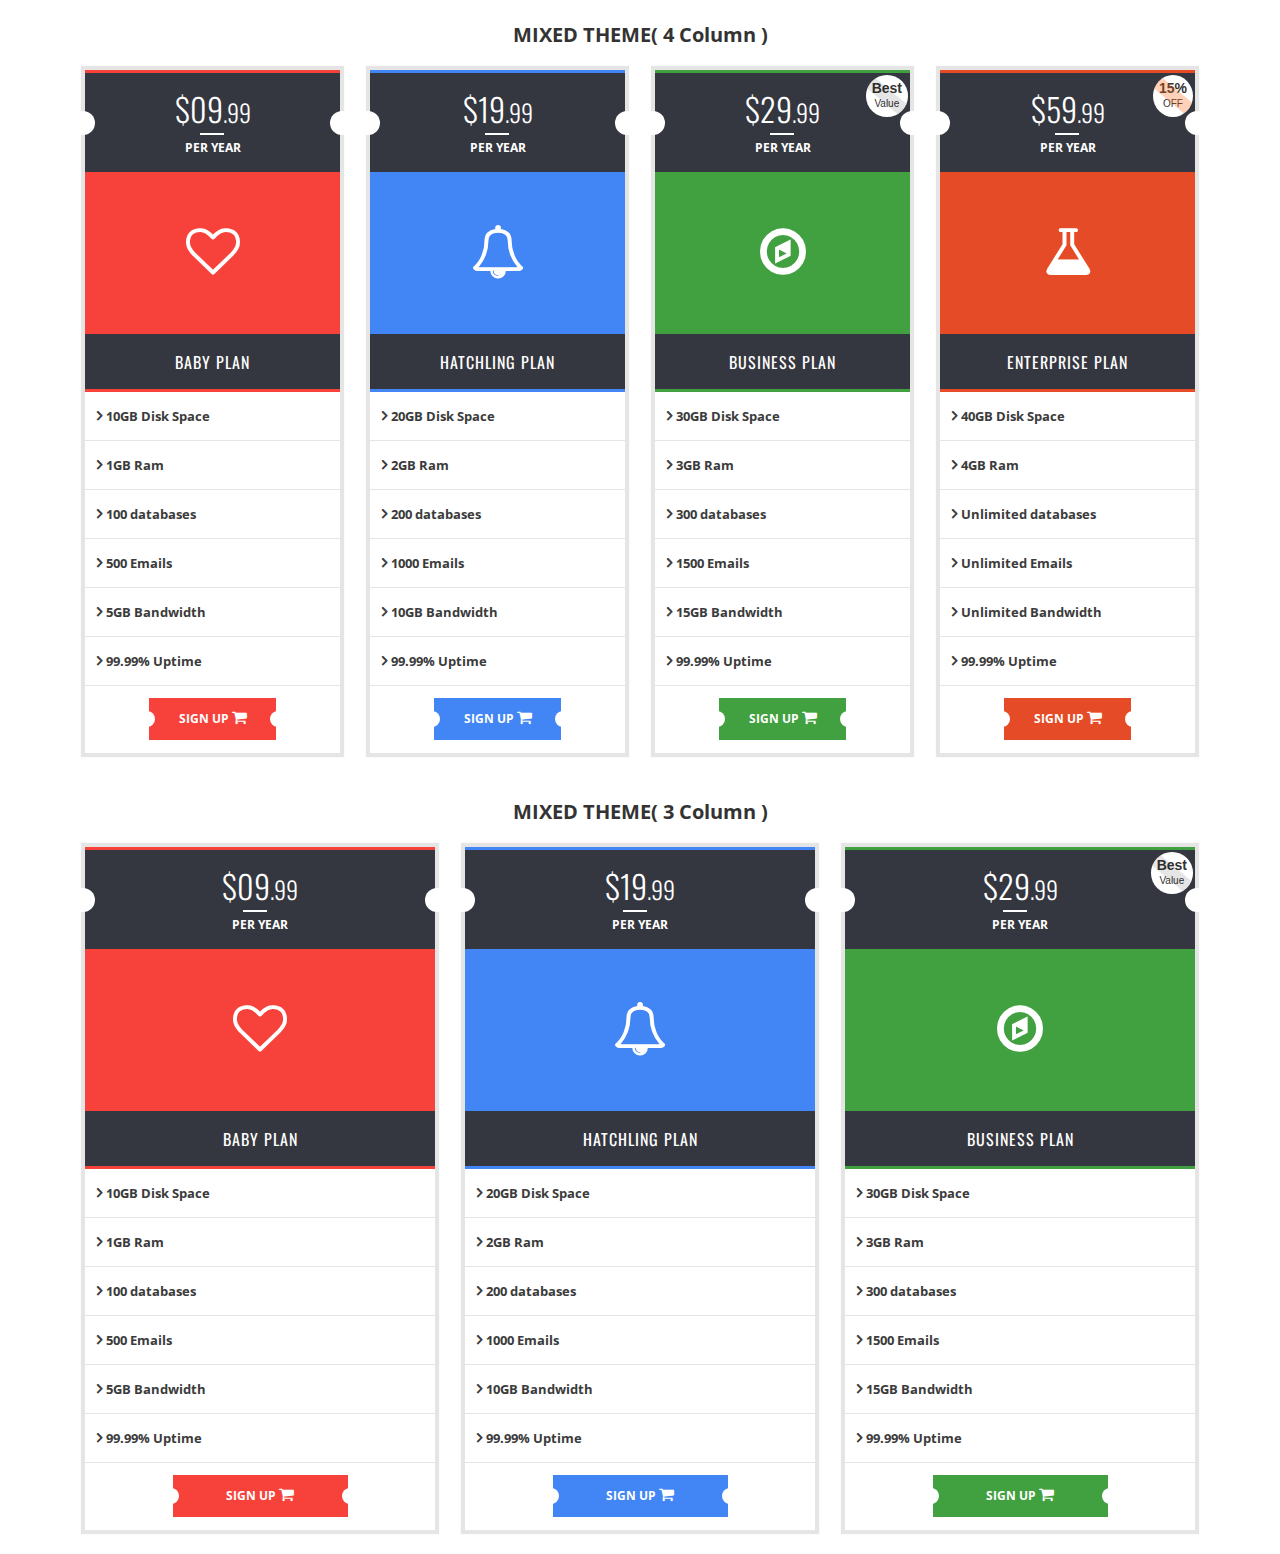
<file: index.html>
<!DOCTYPE html>
<!--[if IE 8]> <html lang="en" class="ie8"> <![endif]-->
<!--[if !IE]><!--> <html lang="en"> <!--<![endif]-->

    <head>
        <meta charset="utf-8">
        <title>BWL Power Pricing Table - Bootstrap Version - Mixed Theme</title>
        <meta name="viewport" content="width=device-width, initial-scale=1, maximum-scale=1">
        <meta name="description" content="">
        <meta name="author" content="">
        <link href='http://fonts.googleapis.com/css?family=Oswald|Open+Sans:400,600,300' rel='stylesheet' type='text/css'>
        <!-- Le styles -->
        

        <!-- HTML5 shim, for IE6-8 support of HTML5 elements -->
        <!--[if lt IE 9]>
          <script src="http://html5shim.googlecode.com/svn/trunk/html5.js"></script>
        <![endif]-->

        <!-- Fav and touch icons -->
        <link rel="apple-touch-icon-precomposed" sizes="144x144" href="">
        <link rel="apple-touch-icon-precomposed" sizes="114x114" href="">
        <link rel="apple-touch-icon-precomposed" sizes="72x72" href="">
        <link rel="apple-touch-icon-precomposed" href="">
        <link rel="shortcut icon" href="favicon.png">
        <link href="css/bootstrap.min.css" rel="stylesheet">
        <link href="css/font-awesome.css" rel="stylesheet">
        <link href="css/styles.css" rel="stylesheet">
        <link href="css/demo.css" rel="stylesheet">
        
    </head>


    <body>
        
        <div class="container">
             <h2 class="demo-title">MIXED THEME( 4 Column )</h2>
        </div>
        
        <!-- Start Copy From Here!-->
        <div class="container">
            
            <!--Starting of Baby Standard Plan!-->
            
            <div class="col-md-3 col-sm-12">
                
                <div class="power-pricing-table">
                
                    <div class="planbg red_theme">

                        <div class="packagetypebg">
                            <div class="package_amount_duration">
                                <span class="amount">$09<i>.99</i></span>
                                <span class="duration">Per Year</span>
                            </div> <!-- end .package_amount_duration -->
                        </div> <!-- end .packagetypebg -->

                        <div class="planholder"><!--begin planholder!-->

                            <div class="iconbg">
                                <i class="fa fa-heart-o"></i>
                            </div>

                            <div class="plan_price_title">Baby Plan</div>

                            <ul class="features">
                                <li class="featone"><i class="fa fa-angle-right"></i> 10GB Disk Space </li>
                                <li class="featone"><i class="fa fa-angle-right"></i> 1GB Ram</li>
                                <li class="featone"><i class="fa fa-angle-right"></i> 100 databases</li>
                                <li class="featone"><i class="fa fa-angle-right"></i> 500 Emails</li>
                                <li class="featone"><i class="fa fa-angle-right"></i> 5GB Bandwidth</li>
                                <li class="featone"><i class="fa fa-angle-right"></i> 99.99% Uptime</li>
                            </ul><!--end .features !-->


                            <div class="selectpackage">
                                <a href="#">Sign Up <i class="fa fa-shopping-cart"></i></a>
                            </div><!--Select Button Ends here!-->
                        </div><!--end planholder!-->
                    </div><!--end planbg!-->
                
                </div> <!-- end .power-pricing-table  -->
                
            </div><!--End Baby Standard Plan!-->
            

            <!--Start Hatchling Plan!-->
            <div class="col-md-3 col-sm-12">
                
                <div class="power-pricing-table">
                
                    <div class="planbg blue_theme">
                        <div class="packagetypebg">
                            <div class="package_amount_duration">
                                <span class="amount">$19<i>.99</i></span>
                                <span class="duration">Per Year</span>
                            </div> <!-- end .package_amount_duration -->
                        </div> <!-- end .packagetypebg -->

                        <div class="planholder"><!--begin planholder!-->

                            <div class="iconbg">
                                <i class="fa fa-bell-o"></i>
                            </div>

                            <div class="plan_price_title">Hatchling Plan</div>

                            <ul class="features">
                                <li class="featone"><i class="fa fa-angle-right"></i> 20GB Disk Space </li>
                                <li class="featone"><i class="fa fa-angle-right"></i> 2GB Ram</li>
                                <li class="featone"><i class="fa fa-angle-right"></i> 200 databases</li>
                                <li class="featone"><i class="fa fa-angle-right"></i> 1000 Emails</li>
                                <li class="featone"><i class="fa fa-angle-right"></i> 10GB Bandwidth</li>
                                <li class="featone"><i class="fa fa-angle-right"></i> 99.99% Uptime</li>
                            </ul><!--end .features !-->


                            <div class="selectpackage">
                                <a href="#">Sign Up <i class="fa fa-shopping-cart"></i></a>
                            </div><!--Select Button Ends here!-->
                        </div><!--end planholder!-->
                    </div><!--end planbg!-->
            
                </div> <!-- end .power-pricing-table  -->
                 
            </div> <!--End Hatchling Plan!-->
           

            <!--Start Business Plan!-->
            <div class="col-md-3 col-sm-12">
                
                <div class="power-pricing-table">
              
                    <div class="planbg green_theme">
                        <div class="packagetypebg">
                            <div class="package_amount_duration">
                                <span class="amount">$29<i>.99</i></span>
                                <span class="duration">Per Year</span>
                            </div> <!-- end .package_amount_duration -->

                            <div class="ribbon-badge">
                                <span class="amount">Best</span>
                                <span class="badge-text">Value</span>
                            </div> <!-- end .ribbon-badge -->

                        </div> <!-- end .packagetypebg -->

                        <div class="planholder">

                            <div class="iconbg">
                                <i class="fa fa-compass"></i>
                            </div>


                            <div class="plan_price_title">Business Plan</div>

                            <ul class="features">
                                <li class="featone"><i class="fa fa-angle-right"></i> 30GB Disk Space </li>
                                <li class="featone"><i class="fa fa-angle-right"></i> 3GB Ram</li>
                                <li class="featone"><i class="fa fa-angle-right"></i> 300 databases</li>
                                <li class="featone"><i class="fa fa-angle-right"></i> 1500 Emails</li>
                                <li class="featone"><i class="fa fa-angle-right"></i> 15GB Bandwidth</li>
                                <li class="featone"><i class="fa fa-angle-right"></i> 99.99% Uptime</li>
                            </ul><!--end .features !-->


                            <div class="selectpackage">
                                <a href="#">Sign Up <i class="fa fa-shopping-cart"></i></a>
                            </div><!--Select Button Ends here!-->
                        </div><!--end planholder!-->
                    </div><!--end planbg!-->
                
                </div> <!-- end .power-pricing-table  -->
                
            </div><!--End Business Plan!-->
            

            <!--Begin Enterprise Plan!-->
            <div class="col-md-3 col-sm-12">

                <div class="power-pricing-table">
                
                    <div class="planbg orange_theme">
                
                        <div class="packagetypebg">
                            <div class="package_amount_duration">
                                <span class="amount">$59<i>.99</i></span>
                                <span class="duration">Per Year</span>
                            </div> <!-- end .package_amount_duration -->

                            <div class="ribbon-badge ribbon-orange-theme">
                                <span class="amount">15%</span>
                                <span class="badge-text">OFF</span>
                            </div> <!-- end .ribbon-badge -->

                        </div> <!-- end .packagetypebg -->

                        <div class="planholder"><!--begin planholder!-->

                            <div class="iconbg">
                                <i class="fa fa-flask"></i>
                            </div>

                            <div class="plan_price_title">Enterprise Plan</div>

                            <ul class="features">
                                <li class="featone"><i class="fa fa-angle-right"></i> 40GB Disk Space </li>
                                <li class="featone"><i class="fa fa-angle-right"></i> 4GB Ram</li>
                                <li class="featone"><i class="fa fa-angle-right"></i> Unlimited databases</li>
                                <li class="featone"><i class="fa fa-angle-right"></i> Unlimited Emails</li>
                                <li class="featone"><i class="fa fa-angle-right"></i> Unlimited Bandwidth</li>
                                <li class="featone"><i class="fa fa-angle-right"></i> 99.99% Uptime</li>
                            </ul><!--end .features !-->


                            <div class="selectpackage">
                                <a href="#">Sign Up <i class="fa fa-shopping-cart"></i></a>
                            </div><!--Select Button Ends here!-->
                        </div><!--end planholder!-->
                    </div><!--end planbg!-->
                
                </div> <!-- end .power-pricing-table  -->
            
            </div> <!--End Enterprise Plan!-->
            
        </div><!--Stop Copy In Here!-->
        
        
        <div class="container">
             <h2 class="demo-title">MIXED THEME( 3 Column )</h2>
        </div>
        
        <!-- Start Copy From Here!-->
        <div class="container">
            
            <!--Starting of Baby Standard Plan!-->
            
            <div class="col-md-4 col-sm-12">
                
                <div class="power-pricing-table">
                
                    <div class="planbg red_theme">

                        <div class="packagetypebg">
                            <div class="package_amount_duration">
                                <span class="amount">$09<i>.99</i></span>
                                <span class="duration">Per Year</span>
                            </div> <!-- end .package_amount_duration -->
                        </div> <!-- end .packagetypebg -->

                        <div class="planholder"><!--begin planholder!-->

                            <div class="iconbg">
                                <i class="fa fa-heart-o"></i>
                            </div>

                            <div class="plan_price_title">Baby Plan</div>

                            <ul class="features">
                                <li class="featone"><i class="fa fa-angle-right"></i> 10GB Disk Space </li>
                                <li class="featone"><i class="fa fa-angle-right"></i> 1GB Ram</li>
                                <li class="featone"><i class="fa fa-angle-right"></i> 100 databases</li>
                                <li class="featone"><i class="fa fa-angle-right"></i> 500 Emails</li>
                                <li class="featone"><i class="fa fa-angle-right"></i> 5GB Bandwidth</li>
                                <li class="featone"><i class="fa fa-angle-right"></i> 99.99% Uptime</li>
                            </ul><!--end .features !-->


                            <div class="selectpackage">
                                <a href="#">Sign Up <i class="fa fa-shopping-cart"></i></a>
                            </div><!--Select Button Ends here!-->
                        </div><!--end planholder!-->
                    </div><!--end planbg!-->
                
                </div> <!-- end .power-pricing-table  -->
                
            </div><!--End Baby Standard Plan!-->
            

            <!--Start Hatchling Plan!-->
            <div class="col-md-4 col-sm-12">
                
                <div class="power-pricing-table">
                
                    <div class="planbg blue_theme">
                        <div class="packagetypebg">
                            <div class="package_amount_duration">
                                <span class="amount">$19<i>.99</i></span>
                                <span class="duration">Per Year</span>
                            </div> <!-- end .package_amount_duration -->
                        </div> <!-- end .packagetypebg -->

                        <div class="planholder"><!--begin planholder!-->

                            <div class="iconbg">
                                <i class="fa fa-bell-o"></i>
                            </div>

                            <div class="plan_price_title">Hatchling Plan</div>

                            <ul class="features">
                                <li class="featone"><i class="fa fa-angle-right"></i> 20GB Disk Space </li>
                                <li class="featone"><i class="fa fa-angle-right"></i> 2GB Ram</li>
                                <li class="featone"><i class="fa fa-angle-right"></i> 200 databases</li>
                                <li class="featone"><i class="fa fa-angle-right"></i> 1000 Emails</li>
                                <li class="featone"><i class="fa fa-angle-right"></i> 10GB Bandwidth</li>
                                <li class="featone"><i class="fa fa-angle-right"></i> 99.99% Uptime</li>
                            </ul><!--end .features !-->


                            <div class="selectpackage">
                                <a href="#">Sign Up <i class="fa fa-shopping-cart"></i></a>
                            </div><!--Select Button Ends here!-->
                        </div><!--end planholder!-->
                    </div><!--end planbg!-->
            
                </div> <!-- end .power-pricing-table  -->
                 
            </div> <!--End Hatchling Plan!-->
           

            <!--Start Business Plan!-->
            <div class="col-md-4 col-sm-12">
                
                <div class="power-pricing-table">
              
                    <div class="planbg green_theme">
                        <div class="packagetypebg">
                            <div class="package_amount_duration">
                                <span class="amount">$29<i>.99</i></span>
                                <span class="duration">Per Year</span>
                            </div> <!-- end .package_amount_duration -->

                            <div class="ribbon-badge">
                                <span class="amount">Best</span>
                                <span class="badge-text">Value</span>
                            </div> <!-- end .ribbon-badge -->

                        </div> <!-- end .packagetypebg -->

                        <div class="planholder">

                            <div class="iconbg">
                                <i class="fa fa-compass"></i>
                            </div>


                            <div class="plan_price_title">Business Plan</div>

                            <ul class="features">
                                <li class="featone"><i class="fa fa-angle-right"></i> 30GB Disk Space </li>
                                <li class="featone"><i class="fa fa-angle-right"></i> 3GB Ram</li>
                                <li class="featone"><i class="fa fa-angle-right"></i> 300 databases</li>
                                <li class="featone"><i class="fa fa-angle-right"></i> 1500 Emails</li>
                                <li class="featone"><i class="fa fa-angle-right"></i> 15GB Bandwidth</li>
                                <li class="featone"><i class="fa fa-angle-right"></i> 99.99% Uptime</li>
                            </ul><!--end .features !-->


                            <div class="selectpackage">
                                <a href="#">Sign Up <i class="fa fa-shopping-cart"></i></a>
                            </div><!--Select Button Ends here!-->
                        </div><!--end planholder!-->
                    </div><!--end planbg!-->
                
                </div> <!-- end .power-pricing-table  -->
                
            </div><!--End Business Plan!-->
            
        </div><!--Stop Copy In Here!-->
        
    </body>
    
</html>
</file>
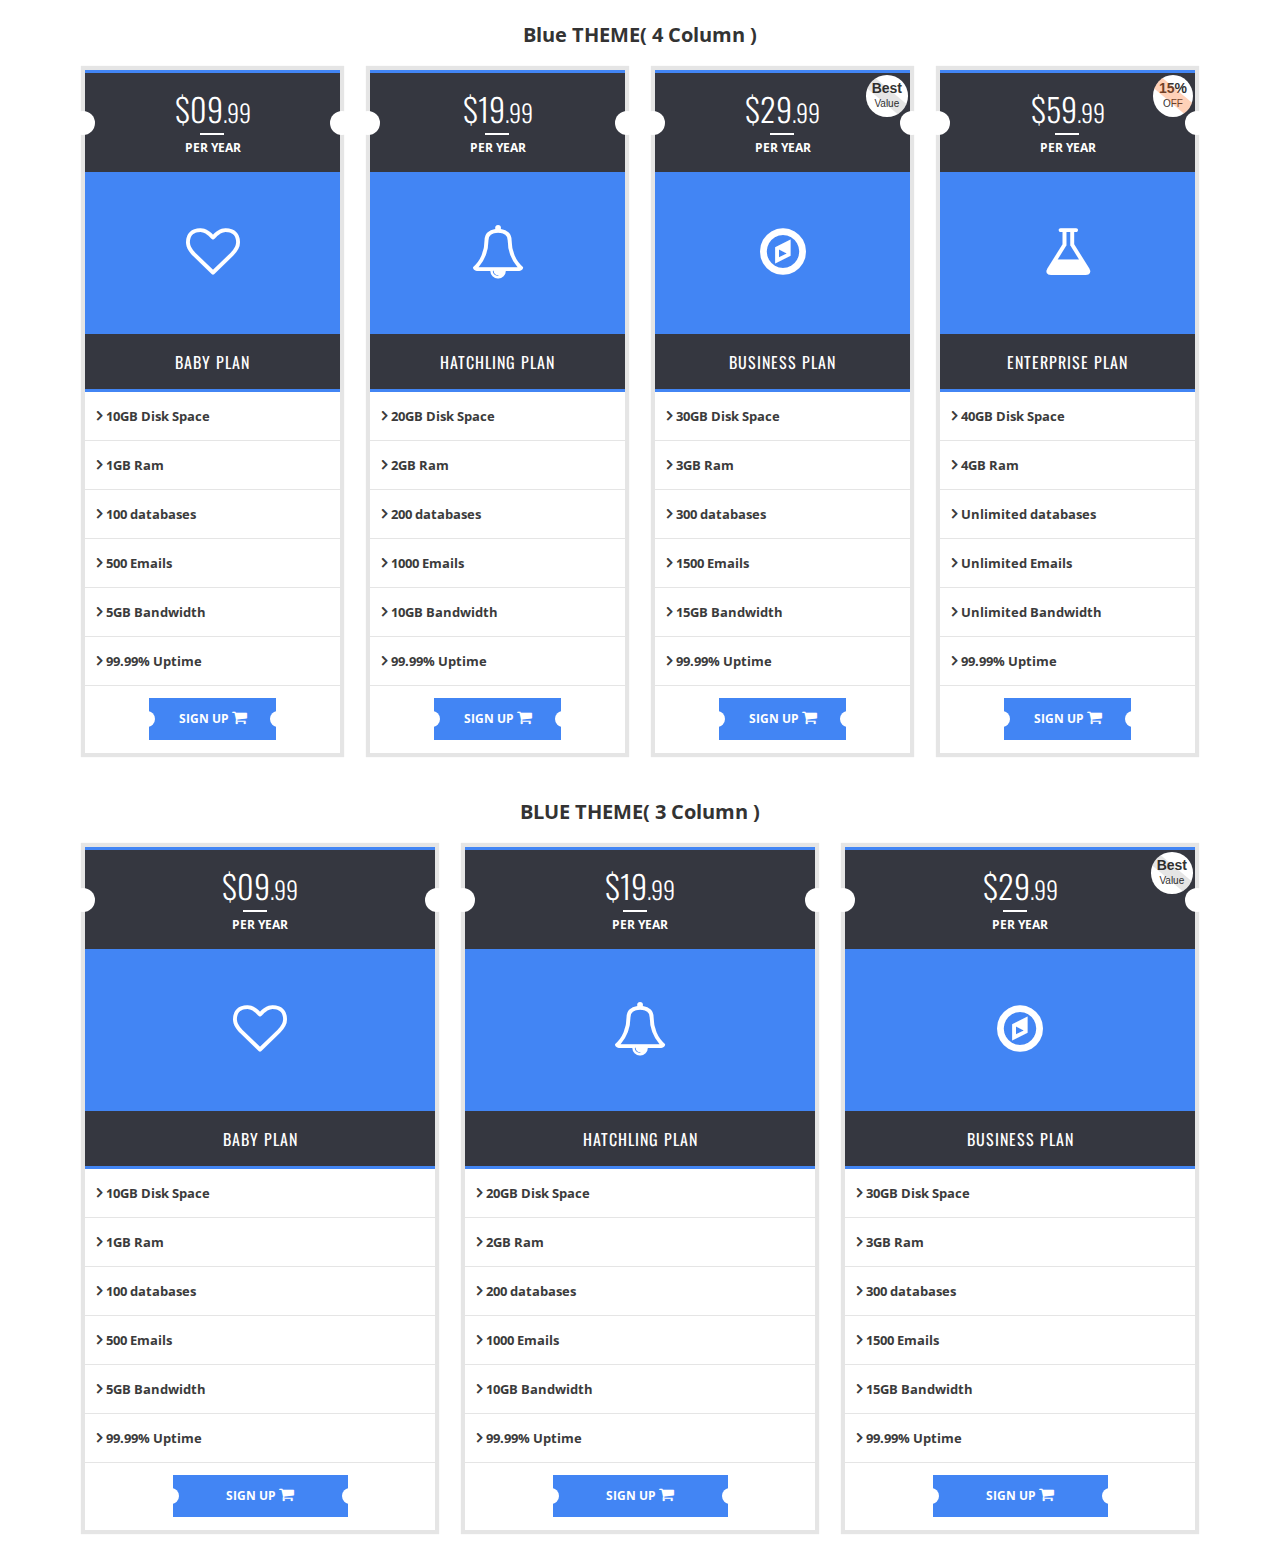
<file: blue_theme.html>
<!DOCTYPE html>
<!--[if IE 8]> <html lang="en" class="ie8"> <![endif]-->
<!--[if !IE]><!--> <html lang="en"> <!--<![endif]-->

    <head>
        <meta charset="utf-8">
        <title>BWL Power Pricing Table - Bootstrap Version - Blue Theme</title>
        <meta name="viewport" content="width=device-width, initial-scale=1, maximum-scale=1">
        <meta name="description" content="">
        <meta name="author" content="">
        <link href='http://fonts.googleapis.com/css?family=Oswald|Open+Sans:400,600,300' rel='stylesheet' type='text/css'>
        <!-- Le styles -->
        

        <!-- HTML5 shim, for IE6-8 support of HTML5 elements -->
        <!--[if lt IE 9]>
          <script src="http://html5shim.googlecode.com/svn/trunk/html5.js"></script>
        <![endif]-->

        <!-- Fav and touch icons -->
        <link rel="apple-touch-icon-precomposed" sizes="144x144" href="">
        <link rel="apple-touch-icon-precomposed" sizes="114x114" href="">
        <link rel="apple-touch-icon-precomposed" sizes="72x72" href="">
        <link rel="apple-touch-icon-precomposed" href="">
        <link rel="shortcut icon" href="favicon.png">
        <link href="css/bootstrap.min.css" rel="stylesheet">
        <link href="css/font-awesome.css" rel="stylesheet">
        <link href="css/styles.css" rel="stylesheet">
        <link href="css/demo.css" rel="stylesheet">
        
    </head>


    <body>
        
        <div class="container">
             <h2 class="demo-title">Blue THEME( 4 Column )</h2>
        </div>
        
        <!-- Start Copy From Here!-->
        <div class="container">
            
            <!--Starting of Baby Standard Plan!-->
            
            <div class="col-md-3 col-sm-12">
                
                <div class="power-pricing-table">
                
                    <div class="planbg blue_theme">

                        <div class="packagetypebg">
                            <div class="package_amount_duration">
                                <span class="amount">$09<i>.99</i></span>
                                <span class="duration">Per Year</span>
                            </div> <!-- end .package_amount_duration -->
                        </div> <!-- end .packagetypebg -->

                        <div class="planholder"><!--begin planholder!-->

                            <div class="iconbg">
                                <i class="fa fa-heart-o"></i>
                            </div>

                            <div class="plan_price_title">Baby Plan</div>

                            <ul class="features">
                                <li class="featone"><i class="fa fa-angle-right"></i> 10GB Disk Space </li>
                                <li class="featone"><i class="fa fa-angle-right"></i> 1GB Ram</li>
                                <li class="featone"><i class="fa fa-angle-right"></i> 100 databases</li>
                                <li class="featone"><i class="fa fa-angle-right"></i> 500 Emails</li>
                                <li class="featone"><i class="fa fa-angle-right"></i> 5GB Bandwidth</li>
                                <li class="featone"><i class="fa fa-angle-right"></i> 99.99% Uptime</li>
                            </ul><!--end .features !-->


                            <div class="selectpackage">
                                <a href="#">Sign Up <i class="fa fa-shopping-cart"></i></a>
                            </div><!--Select Button Ends here!-->
                        </div><!--end planholder!-->
                    </div><!--end planbg!-->
                
                </div> <!-- end .power-pricing-table  -->
                
            </div><!--End Baby Standard Plan!-->
            

            <!--Start Hatchling Plan!-->
            <div class="col-md-3 col-sm-12">
                
                <div class="power-pricing-table">
                
                    <div class="planbg blue_theme">
                        <div class="packagetypebg">
                            <div class="package_amount_duration">
                                <span class="amount">$19<i>.99</i></span>
                                <span class="duration">Per Year</span>
                            </div> <!-- end .package_amount_duration -->
                        </div> <!-- end .packagetypebg -->

                        <div class="planholder"><!--begin planholder!-->

                            <div class="iconbg">
                                <i class="fa fa-bell-o"></i>
                            </div>

                            <div class="plan_price_title">Hatchling Plan</div>

                            <ul class="features">
                                <li class="featone"><i class="fa fa-angle-right"></i> 20GB Disk Space </li>
                                <li class="featone"><i class="fa fa-angle-right"></i> 2GB Ram</li>
                                <li class="featone"><i class="fa fa-angle-right"></i> 200 databases</li>
                                <li class="featone"><i class="fa fa-angle-right"></i> 1000 Emails</li>
                                <li class="featone"><i class="fa fa-angle-right"></i> 10GB Bandwidth</li>
                                <li class="featone"><i class="fa fa-angle-right"></i> 99.99% Uptime</li>
                            </ul><!--end .features !-->


                            <div class="selectpackage">
                                <a href="#">Sign Up <i class="fa fa-shopping-cart"></i></a>
                            </div><!--Select Button Ends here!-->
                        </div><!--end planholder!-->
                    </div><!--end planbg!-->
            
                </div> <!-- end .power-pricing-table  -->
                 
            </div> <!--End Hatchling Plan!-->
           

            <!--Start Business Plan!-->
            <div class="col-md-3 col-sm-12">
                
                <div class="power-pricing-table">
              
                    <div class="planbg blue_theme">
                        <div class="packagetypebg">
                            <div class="package_amount_duration">
                                <span class="amount">$29<i>.99</i></span>
                                <span class="duration">Per Year</span>
                            </div> <!-- end .package_amount_duration -->

                            <div class="ribbon-badge">
                                <span class="amount">Best</span>
                                <span class="badge-text">Value</span>
                            </div> <!-- end .ribbon-badge -->

                        </div> <!-- end .packagetypebg -->

                        <div class="planholder">

                            <div class="iconbg">
                                <i class="fa fa-compass"></i>
                            </div>


                            <div class="plan_price_title">Business Plan</div>

                            <ul class="features">
                                <li class="featone"><i class="fa fa-angle-right"></i> 30GB Disk Space </li>
                                <li class="featone"><i class="fa fa-angle-right"></i> 3GB Ram</li>
                                <li class="featone"><i class="fa fa-angle-right"></i> 300 databases</li>
                                <li class="featone"><i class="fa fa-angle-right"></i> 1500 Emails</li>
                                <li class="featone"><i class="fa fa-angle-right"></i> 15GB Bandwidth</li>
                                <li class="featone"><i class="fa fa-angle-right"></i> 99.99% Uptime</li>
                            </ul><!--end .features !-->


                            <div class="selectpackage">
                                <a href="#">Sign Up <i class="fa fa-shopping-cart"></i></a>
                            </div><!--Select Button Ends here!-->
                        </div><!--end planholder!-->
                    </div><!--end planbg!-->
                
                </div> <!-- end .power-pricing-table  -->
                
            </div><!--End Business Plan!-->
            

            <!--Begin Enterprise Plan!-->
            <div class="col-md-3 col-sm-12">

                <div class="power-pricing-table">
                
                    <div class="planbg blue_theme">
                
                        <div class="packagetypebg">
                            <div class="package_amount_duration">
                                <span class="amount">$59<i>.99</i></span>
                                <span class="duration">Per Year</span>
                            </div> <!-- end .package_amount_duration -->

                            <div class="ribbon-badge ribbon-orange-theme">
                                <span class="amount">15%</span>
                                <span class="badge-text">OFF</span>
                            </div> <!-- end .ribbon-badge -->

                        </div> <!-- end .packagetypebg -->

                        <div class="planholder"><!--begin planholder!-->

                            <div class="iconbg">
                                <i class="fa fa-flask"></i>
                            </div>

                            <div class="plan_price_title">Enterprise Plan</div>

                            <ul class="features">
                                <li class="featone"><i class="fa fa-angle-right"></i> 40GB Disk Space </li>
                                <li class="featone"><i class="fa fa-angle-right"></i> 4GB Ram</li>
                                <li class="featone"><i class="fa fa-angle-right"></i> Unlimited databases</li>
                                <li class="featone"><i class="fa fa-angle-right"></i> Unlimited Emails</li>
                                <li class="featone"><i class="fa fa-angle-right"></i> Unlimited Bandwidth</li>
                                <li class="featone"><i class="fa fa-angle-right"></i> 99.99% Uptime</li>
                            </ul><!--end .features !-->


                            <div class="selectpackage">
                                <a href="#">Sign Up <i class="fa fa-shopping-cart"></i></a>
                            </div><!--Select Button Ends here!-->
                        </div><!--end planholder!-->
                    </div><!--end planbg!-->
                
                </div> <!-- end .power-pricing-table  -->
            
            </div> <!--End Enterprise Plan!-->
            
        </div><!--Stop Copy In Here!-->
        
        
        <div class="container">
             <h2 class="demo-title">BLUE THEME( 3 Column )</h2>
        </div>
        
        <!-- Start Copy From Here!-->
        <div class="container">
            
            <!--Starting of Baby Standard Plan!-->
            
            <div class="col-md-4 col-sm-12">
                
                <div class="power-pricing-table">
                
                    <div class="planbg blue_theme">

                        <div class="packagetypebg">
                            <div class="package_amount_duration">
                                <span class="amount">$09<i>.99</i></span>
                                <span class="duration">Per Year</span>
                            </div> <!-- end .package_amount_duration -->
                        </div> <!-- end .packagetypebg -->

                        <div class="planholder"><!--begin planholder!-->

                            <div class="iconbg">
                                <i class="fa fa-heart-o"></i>
                            </div>

                            <div class="plan_price_title">Baby Plan</div>

                            <ul class="features">
                                <li class="featone"><i class="fa fa-angle-right"></i> 10GB Disk Space </li>
                                <li class="featone"><i class="fa fa-angle-right"></i> 1GB Ram</li>
                                <li class="featone"><i class="fa fa-angle-right"></i> 100 databases</li>
                                <li class="featone"><i class="fa fa-angle-right"></i> 500 Emails</li>
                                <li class="featone"><i class="fa fa-angle-right"></i> 5GB Bandwidth</li>
                                <li class="featone"><i class="fa fa-angle-right"></i> 99.99% Uptime</li>
                            </ul><!--end .features !-->


                            <div class="selectpackage">
                                <a href="#">Sign Up <i class="fa fa-shopping-cart"></i></a>
                            </div><!--Select Button Ends here!-->
                        </div><!--end planholder!-->
                    </div><!--end planbg!-->
                
                </div> <!-- end .power-pricing-table  -->
                
            </div><!--End Baby Standard Plan!-->
            

            <!--Start Hatchling Plan!-->
            <div class="col-md-4 col-sm-12">
                
                <div class="power-pricing-table">
                
                    <div class="planbg blue_theme">
                        <div class="packagetypebg">
                            <div class="package_amount_duration">
                                <span class="amount">$19<i>.99</i></span>
                                <span class="duration">Per Year</span>
                            </div> <!-- end .package_amount_duration -->
                        </div> <!-- end .packagetypebg -->

                        <div class="planholder"><!--begin planholder!-->

                            <div class="iconbg">
                                <i class="fa fa-bell-o"></i>
                            </div>

                            <div class="plan_price_title">Hatchling Plan</div>

                            <ul class="features">
                                <li class="featone"><i class="fa fa-angle-right"></i> 20GB Disk Space </li>
                                <li class="featone"><i class="fa fa-angle-right"></i> 2GB Ram</li>
                                <li class="featone"><i class="fa fa-angle-right"></i> 200 databases</li>
                                <li class="featone"><i class="fa fa-angle-right"></i> 1000 Emails</li>
                                <li class="featone"><i class="fa fa-angle-right"></i> 10GB Bandwidth</li>
                                <li class="featone"><i class="fa fa-angle-right"></i> 99.99% Uptime</li>
                            </ul><!--end .features !-->


                            <div class="selectpackage">
                                <a href="#">Sign Up <i class="fa fa-shopping-cart"></i></a>
                            </div><!--Select Button Ends here!-->
                        </div><!--end planholder!-->
                    </div><!--end planbg!-->
            
                </div> <!-- end .power-pricing-table  -->
                 
            </div> <!--End Hatchling Plan!-->
           

            <!--Start Business Plan!-->
            <div class="col-md-4 col-sm-12">
                
                <div class="power-pricing-table">
              
                    <div class="planbg blue_theme">
                        <div class="packagetypebg">
                            <div class="package_amount_duration">
                                <span class="amount">$29<i>.99</i></span>
                                <span class="duration">Per Year</span>
                            </div> <!-- end .package_amount_duration -->

                            <div class="ribbon-badge">
                                <span class="amount">Best</span>
                                <span class="badge-text">Value</span>
                            </div> <!-- end .ribbon-badge -->

                        </div> <!-- end .packagetypebg -->

                        <div class="planholder">

                            <div class="iconbg">
                                <i class="fa fa-compass"></i>
                            </div>


                            <div class="plan_price_title">Business Plan</div>

                            <ul class="features">
                                <li class="featone"><i class="fa fa-angle-right"></i> 30GB Disk Space </li>
                                <li class="featone"><i class="fa fa-angle-right"></i> 3GB Ram</li>
                                <li class="featone"><i class="fa fa-angle-right"></i> 300 databases</li>
                                <li class="featone"><i class="fa fa-angle-right"></i> 1500 Emails</li>
                                <li class="featone"><i class="fa fa-angle-right"></i> 15GB Bandwidth</li>
                                <li class="featone"><i class="fa fa-angle-right"></i> 99.99% Uptime</li>
                            </ul><!--end .features !-->


                            <div class="selectpackage">
                                <a href="#">Sign Up <i class="fa fa-shopping-cart"></i></a>
                            </div><!--Select Button Ends here!-->
                        </div><!--end planholder!-->
                    </div><!--end planbg!-->
                
                </div> <!-- end .power-pricing-table  -->
                
            </div><!--End Business Plan!-->
            
        </div><!--Stop Copy In Here!-->
        
    </body>
    
</html>
</file>
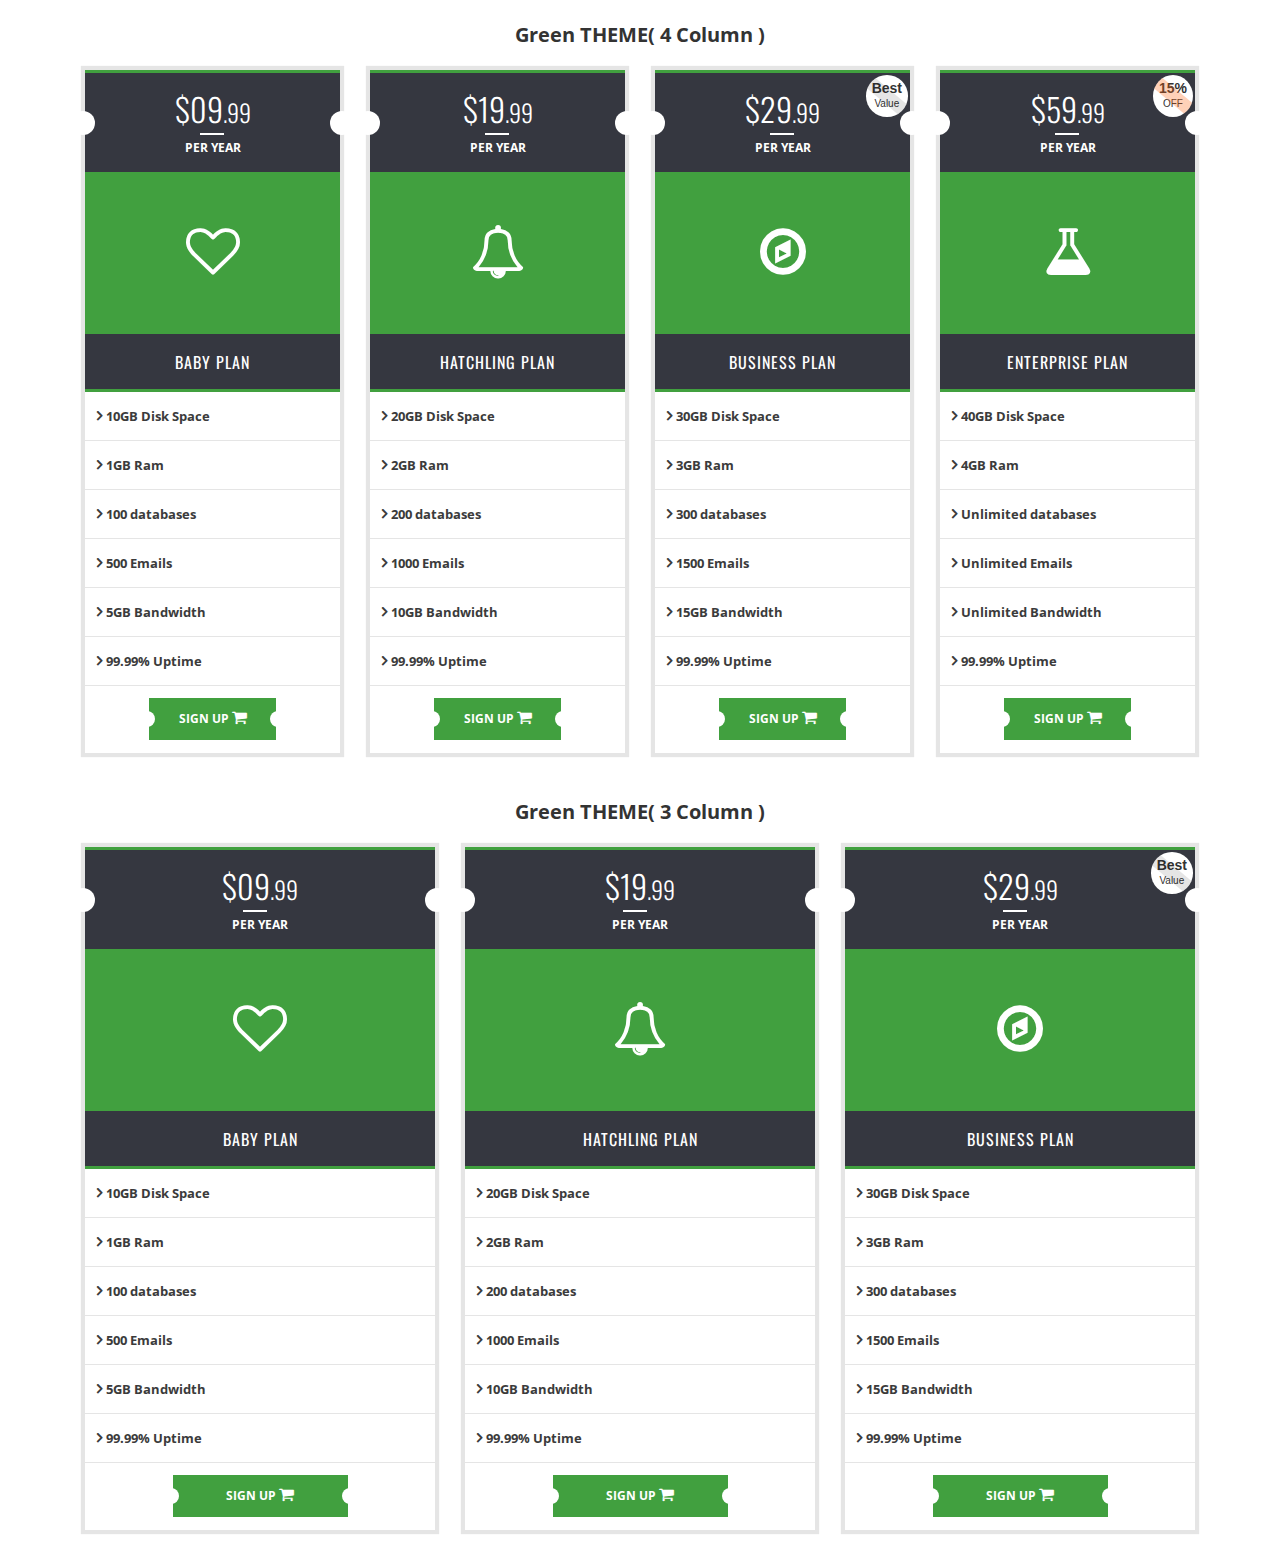
<file: green_theme.html>
<!DOCTYPE html>
<!--[if IE 8]> <html lang="en" class="ie8"> <![endif]-->
<!--[if !IE]><!--> <html lang="en"> <!--<![endif]-->

    <head>
        <meta charset="utf-8">
        <title>BWL Power Pricing Table - Bootstrap Version - Green Theme</title>
        <meta name="viewport" content="width=device-width, initial-scale=1, maximum-scale=1">
        <meta name="description" content="">
        <meta name="author" content="">
        <link href='http://fonts.googleapis.com/css?family=Oswald|Open+Sans:400,600,300' rel='stylesheet' type='text/css'>
        <!-- Le styles -->
        

        <!-- HTML5 shim, for IE6-8 support of HTML5 elements -->
        <!--[if lt IE 9]>
          <script src="http://html5shim.googlecode.com/svn/trunk/html5.js"></script>
        <![endif]-->

        <!-- Fav and touch icons -->
        <link rel="apple-touch-icon-precomposed" sizes="144x144" href="">
        <link rel="apple-touch-icon-precomposed" sizes="114x114" href="">
        <link rel="apple-touch-icon-precomposed" sizes="72x72" href="">
        <link rel="apple-touch-icon-precomposed" href="">
        <link rel="shortcut icon" href="favicon.png">
        <link href="css/bootstrap.min.css" rel="stylesheet">
        <link href="css/font-awesome.css" rel="stylesheet">
        <link href="css/styles.css" rel="stylesheet">
        <link href="css/demo.css" rel="stylesheet">
        
    </head>


    <body>
        
        <div class="container">
             <h2 class="demo-title">Green THEME( 4 Column )</h2>
        </div>
        
        <!-- Start Copy From Here!-->
        <div class="container">
            
            <!--Starting of Baby Standard Plan!-->
            
            <div class="col-md-3 col-sm-12">
                
                <div class="power-pricing-table">
                
                    <div class="planbg green_theme">

                        <div class="packagetypebg">
                            <div class="package_amount_duration">
                                <span class="amount">$09<i>.99</i></span>
                                <span class="duration">Per Year</span>
                            </div> <!-- end .package_amount_duration -->
                        </div> <!-- end .packagetypebg -->

                        <div class="planholder"><!--begin planholder!-->

                            <div class="iconbg">
                                <i class="fa fa-heart-o"></i>
                            </div>

                            <div class="plan_price_title">Baby Plan</div>

                            <ul class="features">
                                <li class="featone"><i class="fa fa-angle-right"></i> 10GB Disk Space </li>
                                <li class="featone"><i class="fa fa-angle-right"></i> 1GB Ram</li>
                                <li class="featone"><i class="fa fa-angle-right"></i> 100 databases</li>
                                <li class="featone"><i class="fa fa-angle-right"></i> 500 Emails</li>
                                <li class="featone"><i class="fa fa-angle-right"></i> 5GB Bandwidth</li>
                                <li class="featone"><i class="fa fa-angle-right"></i> 99.99% Uptime</li>
                            </ul><!--end .features !-->


                            <div class="selectpackage">
                                <a href="#">Sign Up <i class="fa fa-shopping-cart"></i></a>
                            </div><!--Select Button Ends here!-->
                        </div><!--end planholder!-->
                    </div><!--end planbg!-->
                
                </div> <!-- end .power-pricing-table  -->
                
            </div><!--End Baby Standard Plan!-->
            

            <!--Start Hatchling Plan!-->
            <div class="col-md-3 col-sm-12">
                
                <div class="power-pricing-table">
                
                    <div class="planbg green_theme">
                        <div class="packagetypebg">
                            <div class="package_amount_duration">
                                <span class="amount">$19<i>.99</i></span>
                                <span class="duration">Per Year</span>
                            </div> <!-- end .package_amount_duration -->
                        </div> <!-- end .packagetypebg -->

                        <div class="planholder"><!--begin planholder!-->

                            <div class="iconbg">
                                <i class="fa fa-bell-o"></i>
                            </div>

                            <div class="plan_price_title">Hatchling Plan</div>

                            <ul class="features">
                                <li class="featone"><i class="fa fa-angle-right"></i> 20GB Disk Space </li>
                                <li class="featone"><i class="fa fa-angle-right"></i> 2GB Ram</li>
                                <li class="featone"><i class="fa fa-angle-right"></i> 200 databases</li>
                                <li class="featone"><i class="fa fa-angle-right"></i> 1000 Emails</li>
                                <li class="featone"><i class="fa fa-angle-right"></i> 10GB Bandwidth</li>
                                <li class="featone"><i class="fa fa-angle-right"></i> 99.99% Uptime</li>
                            </ul><!--end .features !-->


                            <div class="selectpackage">
                                <a href="#">Sign Up <i class="fa fa-shopping-cart"></i></a>
                            </div><!--Select Button Ends here!-->
                        </div><!--end planholder!-->
                    </div><!--end planbg!-->
            
                </div> <!-- end .power-pricing-table  -->
                 
            </div> <!--End Hatchling Plan!-->
           

            <!--Start Business Plan!-->
            <div class="col-md-3 col-sm-12">
                
                <div class="power-pricing-table">
              
                    <div class="planbg green_theme">
                        <div class="packagetypebg">
                            <div class="package_amount_duration">
                                <span class="amount">$29<i>.99</i></span>
                                <span class="duration">Per Year</span>
                            </div> <!-- end .package_amount_duration -->

                            <div class="ribbon-badge">
                                <span class="amount">Best</span>
                                <span class="badge-text">Value</span>
                            </div> <!-- end .ribbon-badge -->

                        </div> <!-- end .packagetypebg -->

                        <div class="planholder">

                            <div class="iconbg">
                                <i class="fa fa-compass"></i>
                            </div>


                            <div class="plan_price_title">Business Plan</div>

                            <ul class="features">
                                <li class="featone"><i class="fa fa-angle-right"></i> 30GB Disk Space </li>
                                <li class="featone"><i class="fa fa-angle-right"></i> 3GB Ram</li>
                                <li class="featone"><i class="fa fa-angle-right"></i> 300 databases</li>
                                <li class="featone"><i class="fa fa-angle-right"></i> 1500 Emails</li>
                                <li class="featone"><i class="fa fa-angle-right"></i> 15GB Bandwidth</li>
                                <li class="featone"><i class="fa fa-angle-right"></i> 99.99% Uptime</li>
                            </ul><!--end .features !-->


                            <div class="selectpackage">
                                <a href="#">Sign Up <i class="fa fa-shopping-cart"></i></a>
                            </div><!--Select Button Ends here!-->
                        </div><!--end planholder!-->
                    </div><!--end planbg!-->
                
                </div> <!-- end .power-pricing-table  -->
                
            </div><!--End Business Plan!-->
            

            <!--Begin Enterprise Plan!-->
            <div class="col-md-3 col-sm-12">

                <div class="power-pricing-table">
                
                    <div class="planbg green_theme">
                
                        <div class="packagetypebg">
                            <div class="package_amount_duration">
                                <span class="amount">$59<i>.99</i></span>
                                <span class="duration">Per Year</span>
                            </div> <!-- end .package_amount_duration -->

                            <div class="ribbon-badge ribbon-orange-theme">
                                <span class="amount">15%</span>
                                <span class="badge-text">OFF</span>
                            </div> <!-- end .ribbon-badge -->

                        </div> <!-- end .packagetypebg -->

                        <div class="planholder"><!--begin planholder!-->

                            <div class="iconbg">
                                <i class="fa fa-flask"></i>
                            </div>

                            <div class="plan_price_title">Enterprise Plan</div>

                            <ul class="features">
                                <li class="featone"><i class="fa fa-angle-right"></i> 40GB Disk Space </li>
                                <li class="featone"><i class="fa fa-angle-right"></i> 4GB Ram</li>
                                <li class="featone"><i class="fa fa-angle-right"></i> Unlimited databases</li>
                                <li class="featone"><i class="fa fa-angle-right"></i> Unlimited Emails</li>
                                <li class="featone"><i class="fa fa-angle-right"></i> Unlimited Bandwidth</li>
                                <li class="featone"><i class="fa fa-angle-right"></i> 99.99% Uptime</li>
                            </ul><!--end .features !-->


                            <div class="selectpackage">
                                <a href="#">Sign Up <i class="fa fa-shopping-cart"></i></a>
                            </div><!--Select Button Ends here!-->
                        </div><!--end planholder!-->
                    </div><!--end planbg!-->
                
                </div> <!-- end .power-pricing-table  -->
            
            </div> <!--End Enterprise Plan!-->
            
        </div><!--Stop Copy In Here!-->
        
        
        <div class="container">
             <h2 class="demo-title">Green THEME( 3 Column )</h2>
        </div>
        
        <!-- Start Copy From Here!-->
        <div class="container">
            
            <!--Starting of Baby Standard Plan!-->
            
            <div class="col-md-4 col-sm-12">
                
                <div class="power-pricing-table">
                
                    <div class="planbg green_theme">

                        <div class="packagetypebg">
                            <div class="package_amount_duration">
                                <span class="amount">$09<i>.99</i></span>
                                <span class="duration">Per Year</span>
                            </div> <!-- end .package_amount_duration -->
                        </div> <!-- end .packagetypebg -->

                        <div class="planholder"><!--begin planholder!-->

                            <div class="iconbg">
                                <i class="fa fa-heart-o"></i>
                            </div>

                            <div class="plan_price_title">Baby Plan</div>

                            <ul class="features">
                                <li class="featone"><i class="fa fa-angle-right"></i> 10GB Disk Space </li>
                                <li class="featone"><i class="fa fa-angle-right"></i> 1GB Ram</li>
                                <li class="featone"><i class="fa fa-angle-right"></i> 100 databases</li>
                                <li class="featone"><i class="fa fa-angle-right"></i> 500 Emails</li>
                                <li class="featone"><i class="fa fa-angle-right"></i> 5GB Bandwidth</li>
                                <li class="featone"><i class="fa fa-angle-right"></i> 99.99% Uptime</li>
                            </ul><!--end .features !-->


                            <div class="selectpackage">
                                <a href="#">Sign Up <i class="fa fa-shopping-cart"></i></a>
                            </div><!--Select Button Ends here!-->
                        </div><!--end planholder!-->
                    </div><!--end planbg!-->
                
                </div> <!-- end .power-pricing-table  -->
                
            </div><!--End Baby Standard Plan!-->
            

            <!--Start Hatchling Plan!-->
            <div class="col-md-4 col-sm-12">
                
                <div class="power-pricing-table">
                
                    <div class="planbg green_theme">
                        <div class="packagetypebg">
                            <div class="package_amount_duration">
                                <span class="amount">$19<i>.99</i></span>
                                <span class="duration">Per Year</span>
                            </div> <!-- end .package_amount_duration -->
                        </div> <!-- end .packagetypebg -->

                        <div class="planholder"><!--begin planholder!-->

                            <div class="iconbg">
                                <i class="fa fa-bell-o"></i>
                            </div>

                            <div class="plan_price_title">Hatchling Plan</div>

                            <ul class="features">
                                <li class="featone"><i class="fa fa-angle-right"></i> 20GB Disk Space </li>
                                <li class="featone"><i class="fa fa-angle-right"></i> 2GB Ram</li>
                                <li class="featone"><i class="fa fa-angle-right"></i> 200 databases</li>
                                <li class="featone"><i class="fa fa-angle-right"></i> 1000 Emails</li>
                                <li class="featone"><i class="fa fa-angle-right"></i> 10GB Bandwidth</li>
                                <li class="featone"><i class="fa fa-angle-right"></i> 99.99% Uptime</li>
                            </ul><!--end .features !-->


                            <div class="selectpackage">
                                <a href="#">Sign Up <i class="fa fa-shopping-cart"></i></a>
                            </div><!--Select Button Ends here!-->
                        </div><!--end planholder!-->
                    </div><!--end planbg!-->
            
                </div> <!-- end .power-pricing-table  -->
                 
            </div> <!--End Hatchling Plan!-->
           

            <!--Start Business Plan!-->
            <div class="col-md-4 col-sm-12">
                
                <div class="power-pricing-table">
              
                    <div class="planbg green_theme">
                        <div class="packagetypebg">
                            <div class="package_amount_duration">
                                <span class="amount">$29<i>.99</i></span>
                                <span class="duration">Per Year</span>
                            </div> <!-- end .package_amount_duration -->

                            <div class="ribbon-badge">
                                <span class="amount">Best</span>
                                <span class="badge-text">Value</span>
                            </div> <!-- end .ribbon-badge -->

                        </div> <!-- end .packagetypebg -->

                        <div class="planholder">

                            <div class="iconbg">
                                <i class="fa fa-compass"></i>
                            </div>


                            <div class="plan_price_title">Business Plan</div>

                            <ul class="features">
                                <li class="featone"><i class="fa fa-angle-right"></i> 30GB Disk Space </li>
                                <li class="featone"><i class="fa fa-angle-right"></i> 3GB Ram</li>
                                <li class="featone"><i class="fa fa-angle-right"></i> 300 databases</li>
                                <li class="featone"><i class="fa fa-angle-right"></i> 1500 Emails</li>
                                <li class="featone"><i class="fa fa-angle-right"></i> 15GB Bandwidth</li>
                                <li class="featone"><i class="fa fa-angle-right"></i> 99.99% Uptime</li>
                            </ul><!--end .features !-->


                            <div class="selectpackage">
                                <a href="#">Sign Up <i class="fa fa-shopping-cart"></i></a>
                            </div><!--Select Button Ends here!-->
                        </div><!--end planholder!-->
                    </div><!--end planbg!-->
                
                </div> <!-- end .power-pricing-table  -->
                
            </div><!--End Business Plan!-->
            
        </div><!--Stop Copy In Here!-->
        
    </body>
    
</html>
</file>
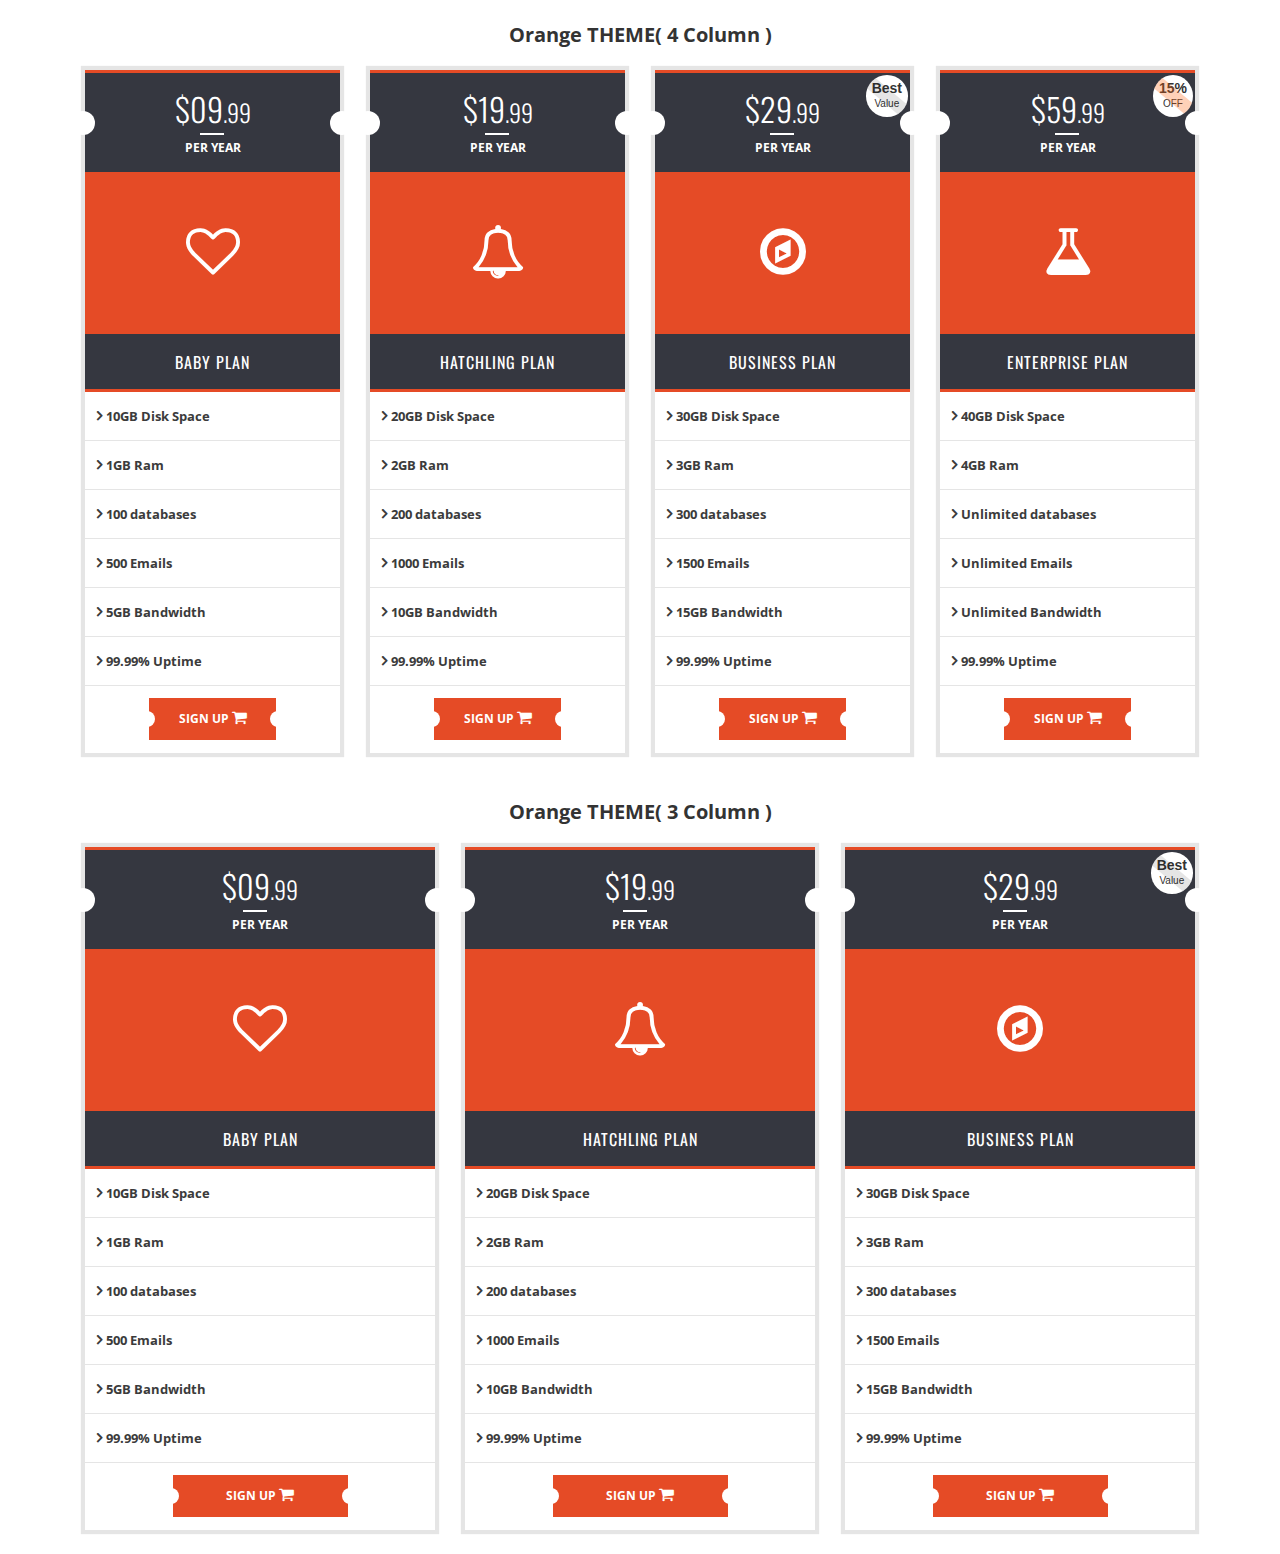
<file: orange_theme.html>
<!DOCTYPE html>
<!--[if IE 8]> <html lang="en" class="ie8"> <![endif]-->
<!--[if !IE]><!--> <html lang="en"> <!--<![endif]-->

    <head>
        <meta charset="utf-8">
        <title>BWL Power Pricing Table - Bootstrap Version - Orange Theme</title>
        <meta name="viewport" content="width=device-width, initial-scale=1, maximum-scale=1">
        <meta name="description" content="">
        <meta name="author" content="">
        <link href='http://fonts.googleapis.com/css?family=Oswald|Open+Sans:400,600,300' rel='stylesheet' type='text/css'>
        <!-- Le styles -->
        

        <!-- HTML5 shim, for IE6-8 support of HTML5 elements -->
        <!--[if lt IE 9]>
          <script src="http://html5shim.googlecode.com/svn/trunk/html5.js"></script>
        <![endif]-->

        <!-- Fav and touch icons -->
        <link rel="apple-touch-icon-precomposed" sizes="144x144" href="">
        <link rel="apple-touch-icon-precomposed" sizes="114x114" href="">
        <link rel="apple-touch-icon-precomposed" sizes="72x72" href="">
        <link rel="apple-touch-icon-precomposed" href="">
        <link rel="shortcut icon" href="favicon.png">
        <link href="css/bootstrap.min.css" rel="stylesheet">
        <link href="css/font-awesome.css" rel="stylesheet">
        <link href="css/styles.css" rel="stylesheet">
        <link href="css/demo.css" rel="stylesheet">
        
    </head>


    <body>
        
        <div class="container">
             <h2 class="demo-title">Orange THEME( 4 Column )</h2>
        </div>
        
        <!-- Start Copy From Here!-->
        <div class="container">
            
            <!--Starting of Baby Standard Plan!-->
            
            <div class="col-md-3 col-sm-12">
                
                <div class="power-pricing-table">
                
                    <div class="planbg orange_theme">

                        <div class="packagetypebg">
                            <div class="package_amount_duration">
                                <span class="amount">$09<i>.99</i></span>
                                <span class="duration">Per Year</span>
                            </div> <!-- end .package_amount_duration -->
                        </div> <!-- end .packagetypebg -->

                        <div class="planholder"><!--begin planholder!-->

                            <div class="iconbg">
                                <i class="fa fa-heart-o"></i>
                            </div>

                            <div class="plan_price_title">Baby Plan</div>

                            <ul class="features">
                                <li class="featone"><i class="fa fa-angle-right"></i> 10GB Disk Space </li>
                                <li class="featone"><i class="fa fa-angle-right"></i> 1GB Ram</li>
                                <li class="featone"><i class="fa fa-angle-right"></i> 100 databases</li>
                                <li class="featone"><i class="fa fa-angle-right"></i> 500 Emails</li>
                                <li class="featone"><i class="fa fa-angle-right"></i> 5GB Bandwidth</li>
                                <li class="featone"><i class="fa fa-angle-right"></i> 99.99% Uptime</li>
                            </ul><!--end .features !-->


                            <div class="selectpackage">
                                <a href="#">Sign Up <i class="fa fa-shopping-cart"></i></a>
                            </div><!--Select Button Ends here!-->
                        </div><!--end planholder!-->
                    </div><!--end planbg!-->
                
                </div> <!-- end .power-pricing-table  -->
                
            </div><!--End Baby Standard Plan!-->
            

            <!--Start Hatchling Plan!-->
            <div class="col-md-3 col-sm-12">
                
                <div class="power-pricing-table">
                
                    <div class="planbg orange_theme">
                        <div class="packagetypebg">
                            <div class="package_amount_duration">
                                <span class="amount">$19<i>.99</i></span>
                                <span class="duration">Per Year</span>
                            </div> <!-- end .package_amount_duration -->
                        </div> <!-- end .packagetypebg -->

                        <div class="planholder"><!--begin planholder!-->

                            <div class="iconbg">
                                <i class="fa fa-bell-o"></i>
                            </div>

                            <div class="plan_price_title">Hatchling Plan</div>

                            <ul class="features">
                                <li class="featone"><i class="fa fa-angle-right"></i> 20GB Disk Space </li>
                                <li class="featone"><i class="fa fa-angle-right"></i> 2GB Ram</li>
                                <li class="featone"><i class="fa fa-angle-right"></i> 200 databases</li>
                                <li class="featone"><i class="fa fa-angle-right"></i> 1000 Emails</li>
                                <li class="featone"><i class="fa fa-angle-right"></i> 10GB Bandwidth</li>
                                <li class="featone"><i class="fa fa-angle-right"></i> 99.99% Uptime</li>
                            </ul><!--end .features !-->


                            <div class="selectpackage">
                                <a href="#">Sign Up <i class="fa fa-shopping-cart"></i></a>
                            </div><!--Select Button Ends here!-->
                        </div><!--end planholder!-->
                    </div><!--end planbg!-->
            
                </div> <!-- end .power-pricing-table  -->
                 
            </div> <!--End Hatchling Plan!-->
           

            <!--Start Business Plan!-->
            <div class="col-md-3 col-sm-12">
                
                <div class="power-pricing-table">
              
                    <div class="planbg orange_theme">
                        <div class="packagetypebg">
                            <div class="package_amount_duration">
                                <span class="amount">$29<i>.99</i></span>
                                <span class="duration">Per Year</span>
                            </div> <!-- end .package_amount_duration -->

                            <div class="ribbon-badge">
                                <span class="amount">Best</span>
                                <span class="badge-text">Value</span>
                            </div> <!-- end .ribbon-badge -->

                        </div> <!-- end .packagetypebg -->

                        <div class="planholder">

                            <div class="iconbg">
                                <i class="fa fa-compass"></i>
                            </div>


                            <div class="plan_price_title">Business Plan</div>

                            <ul class="features">
                                <li class="featone"><i class="fa fa-angle-right"></i> 30GB Disk Space </li>
                                <li class="featone"><i class="fa fa-angle-right"></i> 3GB Ram</li>
                                <li class="featone"><i class="fa fa-angle-right"></i> 300 databases</li>
                                <li class="featone"><i class="fa fa-angle-right"></i> 1500 Emails</li>
                                <li class="featone"><i class="fa fa-angle-right"></i> 15GB Bandwidth</li>
                                <li class="featone"><i class="fa fa-angle-right"></i> 99.99% Uptime</li>
                            </ul><!--end .features !-->


                            <div class="selectpackage">
                                <a href="#">Sign Up <i class="fa fa-shopping-cart"></i></a>
                            </div><!--Select Button Ends here!-->
                        </div><!--end planholder!-->
                    </div><!--end planbg!-->
                
                </div> <!-- end .power-pricing-table  -->
                
            </div><!--End Business Plan!-->
            

            <!--Begin Enterprise Plan!-->
            <div class="col-md-3 col-sm-12">

                <div class="power-pricing-table">
                
                    <div class="planbg orange_theme">
                
                        <div class="packagetypebg">
                            <div class="package_amount_duration">
                                <span class="amount">$59<i>.99</i></span>
                                <span class="duration">Per Year</span>
                            </div> <!-- end .package_amount_duration -->

                            <div class="ribbon-badge ribbon-orange-theme">
                                <span class="amount">15%</span>
                                <span class="badge-text">OFF</span>
                            </div> <!-- end .ribbon-badge -->

                        </div> <!-- end .packagetypebg -->

                        <div class="planholder"><!--begin planholder!-->

                            <div class="iconbg">
                                <i class="fa fa-flask"></i>
                            </div>

                            <div class="plan_price_title">Enterprise Plan</div>

                            <ul class="features">
                                <li class="featone"><i class="fa fa-angle-right"></i> 40GB Disk Space </li>
                                <li class="featone"><i class="fa fa-angle-right"></i> 4GB Ram</li>
                                <li class="featone"><i class="fa fa-angle-right"></i> Unlimited databases</li>
                                <li class="featone"><i class="fa fa-angle-right"></i> Unlimited Emails</li>
                                <li class="featone"><i class="fa fa-angle-right"></i> Unlimited Bandwidth</li>
                                <li class="featone"><i class="fa fa-angle-right"></i> 99.99% Uptime</li>
                            </ul><!--end .features !-->


                            <div class="selectpackage">
                                <a href="#">Sign Up <i class="fa fa-shopping-cart"></i></a>
                            </div><!--Select Button Ends here!-->
                        </div><!--end planholder!-->
                    </div><!--end planbg!-->
                
                </div> <!-- end .power-pricing-table  -->
            
            </div> <!--End Enterprise Plan!-->
            
        </div><!--Stop Copy In Here!-->
        
        
        <div class="container">
             <h2 class="demo-title">Orange THEME( 3 Column )</h2>
        </div>
        
        <!-- Start Copy From Here!-->
        <div class="container">
            
            <!--Starting of Baby Standard Plan!-->
            
            <div class="col-md-4 col-sm-12">
                
                <div class="power-pricing-table">
                
                    <div class="planbg orange_theme">

                        <div class="packagetypebg">
                            <div class="package_amount_duration">
                                <span class="amount">$09<i>.99</i></span>
                                <span class="duration">Per Year</span>
                            </div> <!-- end .package_amount_duration -->
                        </div> <!-- end .packagetypebg -->

                        <div class="planholder"><!--begin planholder!-->

                            <div class="iconbg">
                                <i class="fa fa-heart-o"></i>
                            </div>

                            <div class="plan_price_title">Baby Plan</div>

                            <ul class="features">
                                <li class="featone"><i class="fa fa-angle-right"></i> 10GB Disk Space </li>
                                <li class="featone"><i class="fa fa-angle-right"></i> 1GB Ram</li>
                                <li class="featone"><i class="fa fa-angle-right"></i> 100 databases</li>
                                <li class="featone"><i class="fa fa-angle-right"></i> 500 Emails</li>
                                <li class="featone"><i class="fa fa-angle-right"></i> 5GB Bandwidth</li>
                                <li class="featone"><i class="fa fa-angle-right"></i> 99.99% Uptime</li>
                            </ul><!--end .features !-->


                            <div class="selectpackage">
                                <a href="#">Sign Up <i class="fa fa-shopping-cart"></i></a>
                            </div><!--Select Button Ends here!-->
                        </div><!--end planholder!-->
                    </div><!--end planbg!-->
                
                </div> <!-- end .power-pricing-table  -->
                
            </div><!--End Baby Standard Plan!-->
            

            <!--Start Hatchling Plan!-->
            <div class="col-md-4 col-sm-12">
                
                <div class="power-pricing-table">
                
                    <div class="planbg orange_theme">
                        <div class="packagetypebg">
                            <div class="package_amount_duration">
                                <span class="amount">$19<i>.99</i></span>
                                <span class="duration">Per Year</span>
                            </div> <!-- end .package_amount_duration -->
                        </div> <!-- end .packagetypebg -->

                        <div class="planholder"><!--begin planholder!-->

                            <div class="iconbg">
                                <i class="fa fa-bell-o"></i>
                            </div>

                            <div class="plan_price_title">Hatchling Plan</div>

                            <ul class="features">
                                <li class="featone"><i class="fa fa-angle-right"></i> 20GB Disk Space </li>
                                <li class="featone"><i class="fa fa-angle-right"></i> 2GB Ram</li>
                                <li class="featone"><i class="fa fa-angle-right"></i> 200 databases</li>
                                <li class="featone"><i class="fa fa-angle-right"></i> 1000 Emails</li>
                                <li class="featone"><i class="fa fa-angle-right"></i> 10GB Bandwidth</li>
                                <li class="featone"><i class="fa fa-angle-right"></i> 99.99% Uptime</li>
                            </ul><!--end .features !-->


                            <div class="selectpackage">
                                <a href="#">Sign Up <i class="fa fa-shopping-cart"></i></a>
                            </div><!--Select Button Ends here!-->
                        </div><!--end planholder!-->
                    </div><!--end planbg!-->
            
                </div> <!-- end .power-pricing-table  -->
                 
            </div> <!--End Hatchling Plan!-->
           

            <!--Start Business Plan!-->
            <div class="col-md-4 col-sm-12">
                
                <div class="power-pricing-table">
              
                    <div class="planbg orange_theme">
                        <div class="packagetypebg">
                            <div class="package_amount_duration">
                                <span class="amount">$29<i>.99</i></span>
                                <span class="duration">Per Year</span>
                            </div> <!-- end .package_amount_duration -->

                            <div class="ribbon-badge">
                                <span class="amount">Best</span>
                                <span class="badge-text">Value</span>
                            </div> <!-- end .ribbon-badge -->

                        </div> <!-- end .packagetypebg -->

                        <div class="planholder">

                            <div class="iconbg">
                                <i class="fa fa-compass"></i>
                            </div>


                            <div class="plan_price_title">Business Plan</div>

                            <ul class="features">
                                <li class="featone"><i class="fa fa-angle-right"></i> 30GB Disk Space </li>
                                <li class="featone"><i class="fa fa-angle-right"></i> 3GB Ram</li>
                                <li class="featone"><i class="fa fa-angle-right"></i> 300 databases</li>
                                <li class="featone"><i class="fa fa-angle-right"></i> 1500 Emails</li>
                                <li class="featone"><i class="fa fa-angle-right"></i> 15GB Bandwidth</li>
                                <li class="featone"><i class="fa fa-angle-right"></i> 99.99% Uptime</li>
                            </ul><!--end .features !-->


                            <div class="selectpackage">
                                <a href="#">Sign Up <i class="fa fa-shopping-cart"></i></a>
                            </div><!--Select Button Ends here!-->
                        </div><!--end planholder!-->
                    </div><!--end planbg!-->
                
                </div> <!-- end .power-pricing-table  -->
                
            </div><!--End Business Plan!-->
            
        </div><!--Stop Copy In Here!-->
        
    </body>
    
</html>
</file>
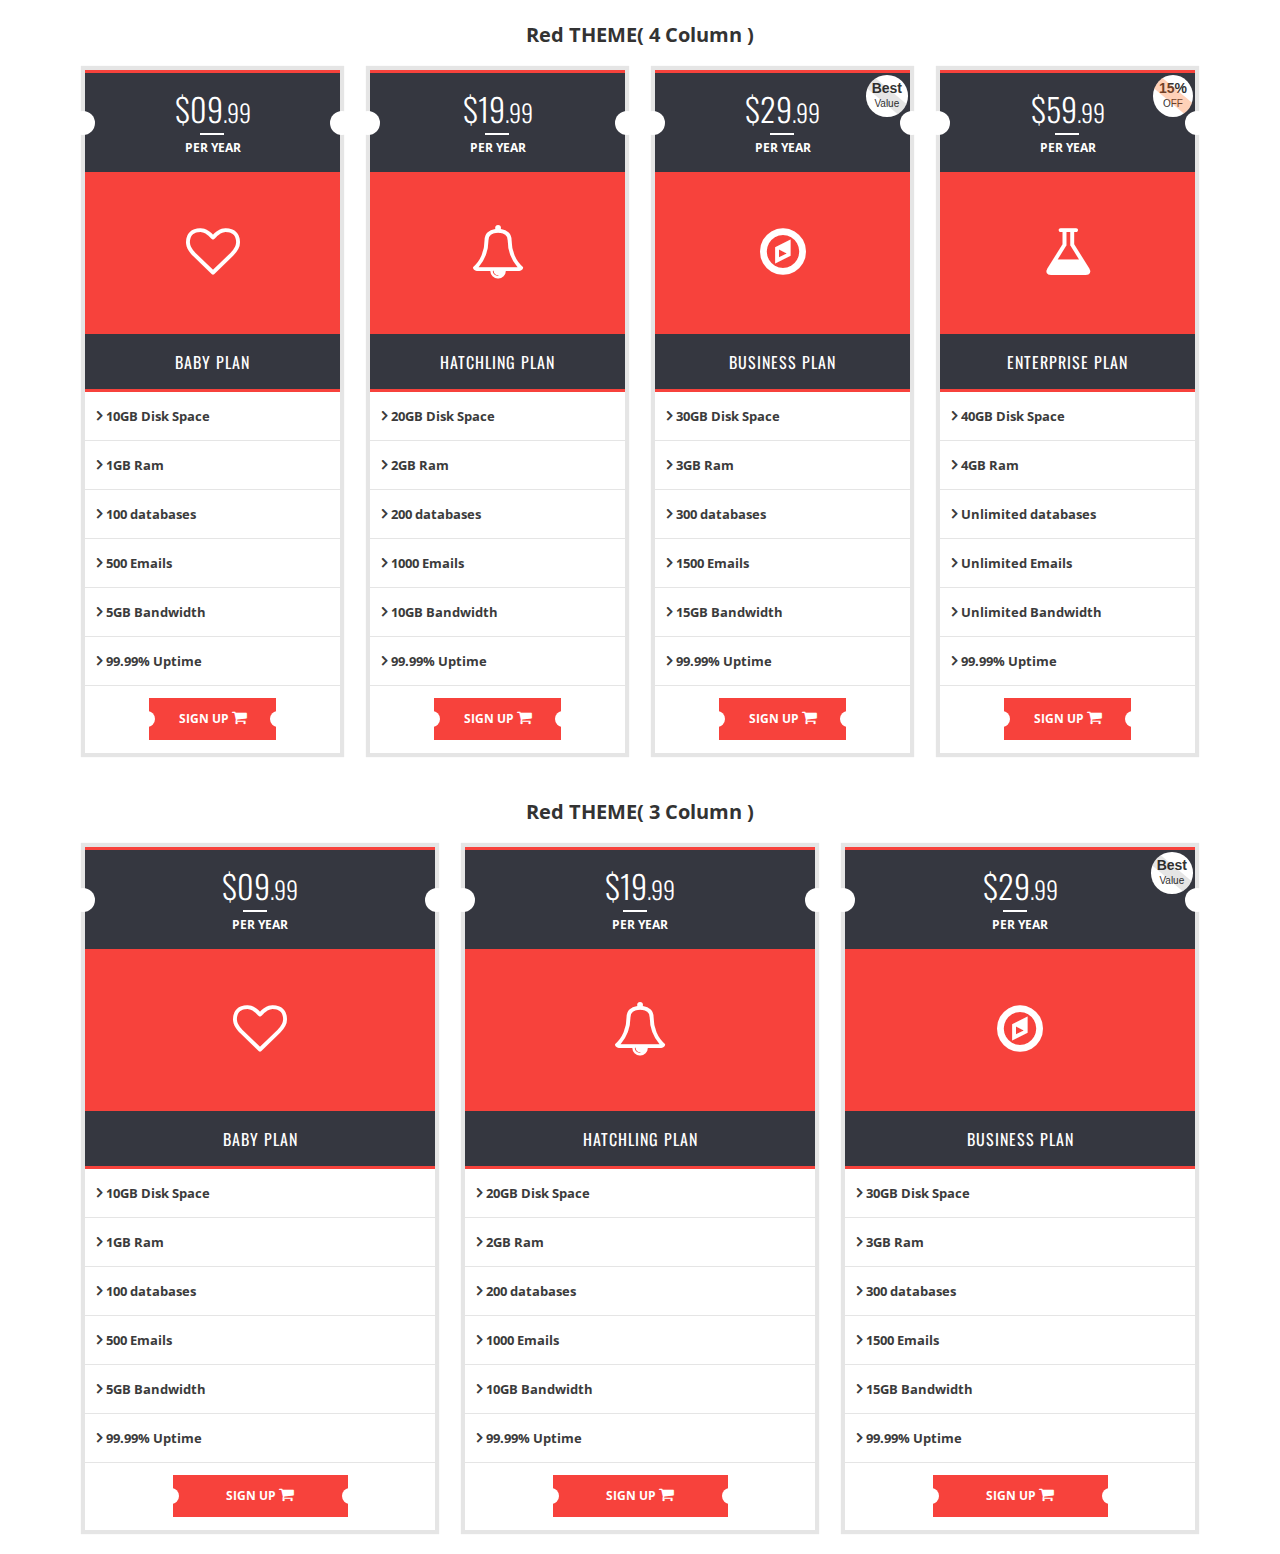
<file: red_theme.html>
<!DOCTYPE html>
<!--[if IE 8]> <html lang="en" class="ie8"> <![endif]-->
<!--[if !IE]><!--> <html lang="en"> <!--<![endif]-->

    <head>
        <meta charset="utf-8">
        <title>BWL Power Pricing Table - Bootstrap Version - Red Theme</title>
        <meta name="viewport" content="width=device-width, initial-scale=1, maximum-scale=1">
        <meta name="description" content="">
        <meta name="author" content="">
        <link href='http://fonts.googleapis.com/css?family=Oswald|Open+Sans:400,600,300' rel='stylesheet' type='text/css'>
        <!-- Le styles -->
        

        <!-- HTML5 shim, for IE6-8 support of HTML5 elements -->
        <!--[if lt IE 9]>
          <script src="http://html5shim.googlecode.com/svn/trunk/html5.js"></script>
        <![endif]-->

        <!-- Fav and touch icons -->
        <link rel="apple-touch-icon-precomposed" sizes="144x144" href="">
        <link rel="apple-touch-icon-precomposed" sizes="114x114" href="">
        <link rel="apple-touch-icon-precomposed" sizes="72x72" href="">
        <link rel="apple-touch-icon-precomposed" href="">
        <link rel="shortcut icon" href="favicon.png">
        <link href="css/bootstrap.min.css" rel="stylesheet">
        <link href="css/font-awesome.css" rel="stylesheet">
        <link href="css/styles.css" rel="stylesheet">
        <link href="css/demo.css" rel="stylesheet">
        
    </head>


    <body>
        
        <div class="container">
             <h2 class="demo-title">Red THEME( 4 Column )</h2>
        </div>
        
        <!-- Start Copy From Here!-->
        <div class="container">
            
            <!--Starting of Baby Standard Plan!-->
            
            <div class="col-md-3 col-sm-12">
                
                <div class="power-pricing-table">
                
                    <div class="planbg red_theme">

                        <div class="packagetypebg">
                            <div class="package_amount_duration">
                                <span class="amount">$09<i>.99</i></span>
                                <span class="duration">Per Year</span>
                            </div> <!-- end .package_amount_duration -->
                        </div> <!-- end .packagetypebg -->

                        <div class="planholder"><!--begin planholder!-->

                            <div class="iconbg">
                                <i class="fa fa-heart-o"></i>
                            </div>

                            <div class="plan_price_title">Baby Plan</div>

                            <ul class="features">
                                <li class="featone"><i class="fa fa-angle-right"></i> 10GB Disk Space </li>
                                <li class="featone"><i class="fa fa-angle-right"></i> 1GB Ram</li>
                                <li class="featone"><i class="fa fa-angle-right"></i> 100 databases</li>
                                <li class="featone"><i class="fa fa-angle-right"></i> 500 Emails</li>
                                <li class="featone"><i class="fa fa-angle-right"></i> 5GB Bandwidth</li>
                                <li class="featone"><i class="fa fa-angle-right"></i> 99.99% Uptime</li>
                            </ul><!--end .features !-->


                            <div class="selectpackage">
                                <a href="#">Sign Up <i class="fa fa-shopping-cart"></i></a>
                            </div><!--Select Button Ends here!-->
                        </div><!--end planholder!-->
                    </div><!--end planbg!-->
                
                </div> <!-- end .power-pricing-table  -->
                
            </div><!--End Baby Standard Plan!-->
            

            <!--Start Hatchling Plan!-->
            <div class="col-md-3 col-sm-12">
                
                <div class="power-pricing-table">
                
                    <div class="planbg red_theme">
                        <div class="packagetypebg">
                            <div class="package_amount_duration">
                                <span class="amount">$19<i>.99</i></span>
                                <span class="duration">Per Year</span>
                            </div> <!-- end .package_amount_duration -->
                        </div> <!-- end .packagetypebg -->

                        <div class="planholder"><!--begin planholder!-->

                            <div class="iconbg">
                                <i class="fa fa-bell-o"></i>
                            </div>

                            <div class="plan_price_title">Hatchling Plan</div>

                            <ul class="features">
                                <li class="featone"><i class="fa fa-angle-right"></i> 20GB Disk Space </li>
                                <li class="featone"><i class="fa fa-angle-right"></i> 2GB Ram</li>
                                <li class="featone"><i class="fa fa-angle-right"></i> 200 databases</li>
                                <li class="featone"><i class="fa fa-angle-right"></i> 1000 Emails</li>
                                <li class="featone"><i class="fa fa-angle-right"></i> 10GB Bandwidth</li>
                                <li class="featone"><i class="fa fa-angle-right"></i> 99.99% Uptime</li>
                            </ul><!--end .features !-->


                            <div class="selectpackage">
                                <a href="#">Sign Up <i class="fa fa-shopping-cart"></i></a>
                            </div><!--Select Button Ends here!-->
                        </div><!--end planholder!-->
                    </div><!--end planbg!-->
            
                </div> <!-- end .power-pricing-table  -->
                 
            </div> <!--End Hatchling Plan!-->
           

            <!--Start Business Plan!-->
            <div class="col-md-3 col-sm-12">
                
                <div class="power-pricing-table">
              
                    <div class="planbg red_theme">
                        <div class="packagetypebg">
                            <div class="package_amount_duration">
                                <span class="amount">$29<i>.99</i></span>
                                <span class="duration">Per Year</span>
                            </div> <!-- end .package_amount_duration -->

                            <div class="ribbon-badge">
                                <span class="amount">Best</span>
                                <span class="badge-text">Value</span>
                            </div> <!-- end .ribbon-badge -->

                        </div> <!-- end .packagetypebg -->

                        <div class="planholder">

                            <div class="iconbg">
                                <i class="fa fa-compass"></i>
                            </div>


                            <div class="plan_price_title">Business Plan</div>

                            <ul class="features">
                                <li class="featone"><i class="fa fa-angle-right"></i> 30GB Disk Space </li>
                                <li class="featone"><i class="fa fa-angle-right"></i> 3GB Ram</li>
                                <li class="featone"><i class="fa fa-angle-right"></i> 300 databases</li>
                                <li class="featone"><i class="fa fa-angle-right"></i> 1500 Emails</li>
                                <li class="featone"><i class="fa fa-angle-right"></i> 15GB Bandwidth</li>
                                <li class="featone"><i class="fa fa-angle-right"></i> 99.99% Uptime</li>
                            </ul><!--end .features !-->


                            <div class="selectpackage">
                                <a href="#">Sign Up <i class="fa fa-shopping-cart"></i></a>
                            </div><!--Select Button Ends here!-->
                        </div><!--end planholder!-->
                    </div><!--end planbg!-->
                
                </div> <!-- end .power-pricing-table  -->
                
            </div><!--End Business Plan!-->
            

            <!--Begin Enterprise Plan!-->
            <div class="col-md-3 col-sm-12">

                <div class="power-pricing-table">
                
                    <div class="planbg red_theme">
                
                        <div class="packagetypebg">
                            <div class="package_amount_duration">
                                <span class="amount">$59<i>.99</i></span>
                                <span class="duration">Per Year</span>
                            </div> <!-- end .package_amount_duration -->

                            <div class="ribbon-badge ribbon-orange-theme">
                                <span class="amount">15%</span>
                                <span class="badge-text">OFF</span>
                            </div> <!-- end .ribbon-badge -->

                        </div> <!-- end .packagetypebg -->

                        <div class="planholder"><!--begin planholder!-->

                            <div class="iconbg">
                                <i class="fa fa-flask"></i>
                            </div>

                            <div class="plan_price_title">Enterprise Plan</div>

                            <ul class="features">
                                <li class="featone"><i class="fa fa-angle-right"></i> 40GB Disk Space </li>
                                <li class="featone"><i class="fa fa-angle-right"></i> 4GB Ram</li>
                                <li class="featone"><i class="fa fa-angle-right"></i> Unlimited databases</li>
                                <li class="featone"><i class="fa fa-angle-right"></i> Unlimited Emails</li>
                                <li class="featone"><i class="fa fa-angle-right"></i> Unlimited Bandwidth</li>
                                <li class="featone"><i class="fa fa-angle-right"></i> 99.99% Uptime</li>
                            </ul><!--end .features !-->


                            <div class="selectpackage">
                                <a href="#">Sign Up <i class="fa fa-shopping-cart"></i></a>
                            </div><!--Select Button Ends here!-->
                        </div><!--end planholder!-->
                    </div><!--end planbg!-->
                
                </div> <!-- end .power-pricing-table  -->
            
            </div> <!--End Enterprise Plan!-->
            
        </div><!--Stop Copy In Here!-->
        
        
        <div class="container">
             <h2 class="demo-title">Red THEME( 3 Column )</h2>
        </div>
        
        <!-- Start Copy From Here!-->
        <div class="container">
            
            <!--Starting of Baby Standard Plan!-->
            
            <div class="col-md-4 col-sm-12">
                
                <div class="power-pricing-table">
                
                    <div class="planbg red_theme">

                        <div class="packagetypebg">
                            <div class="package_amount_duration">
                                <span class="amount">$09<i>.99</i></span>
                                <span class="duration">Per Year</span>
                            </div> <!-- end .package_amount_duration -->
                        </div> <!-- end .packagetypebg -->

                        <div class="planholder"><!--begin planholder!-->

                            <div class="iconbg">
                                <i class="fa fa-heart-o"></i>
                            </div>

                            <div class="plan_price_title">Baby Plan</div>

                            <ul class="features">
                                <li class="featone"><i class="fa fa-angle-right"></i> 10GB Disk Space </li>
                                <li class="featone"><i class="fa fa-angle-right"></i> 1GB Ram</li>
                                <li class="featone"><i class="fa fa-angle-right"></i> 100 databases</li>
                                <li class="featone"><i class="fa fa-angle-right"></i> 500 Emails</li>
                                <li class="featone"><i class="fa fa-angle-right"></i> 5GB Bandwidth</li>
                                <li class="featone"><i class="fa fa-angle-right"></i> 99.99% Uptime</li>
                            </ul><!--end .features !-->


                            <div class="selectpackage">
                                <a href="#">Sign Up <i class="fa fa-shopping-cart"></i></a>
                            </div><!--Select Button Ends here!-->
                        </div><!--end planholder!-->
                    </div><!--end planbg!-->
                
                </div> <!-- end .power-pricing-table  -->
                
            </div><!--End Baby Standard Plan!-->
            

            <!--Start Hatchling Plan!-->
            <div class="col-md-4 col-sm-12">
                
                <div class="power-pricing-table">
                
                    <div class="planbg red_theme">
                        <div class="packagetypebg">
                            <div class="package_amount_duration">
                                <span class="amount">$19<i>.99</i></span>
                                <span class="duration">Per Year</span>
                            </div> <!-- end .package_amount_duration -->
                        </div> <!-- end .packagetypebg -->

                        <div class="planholder"><!--begin planholder!-->

                            <div class="iconbg">
                                <i class="fa fa-bell-o"></i>
                            </div>

                            <div class="plan_price_title">Hatchling Plan</div>

                            <ul class="features">
                                <li class="featone"><i class="fa fa-angle-right"></i> 20GB Disk Space </li>
                                <li class="featone"><i class="fa fa-angle-right"></i> 2GB Ram</li>
                                <li class="featone"><i class="fa fa-angle-right"></i> 200 databases</li>
                                <li class="featone"><i class="fa fa-angle-right"></i> 1000 Emails</li>
                                <li class="featone"><i class="fa fa-angle-right"></i> 10GB Bandwidth</li>
                                <li class="featone"><i class="fa fa-angle-right"></i> 99.99% Uptime</li>
                            </ul><!--end .features !-->


                            <div class="selectpackage">
                                <a href="#">Sign Up <i class="fa fa-shopping-cart"></i></a>
                            </div><!--Select Button Ends here!-->
                        </div><!--end planholder!-->
                    </div><!--end planbg!-->
            
                </div> <!-- end .power-pricing-table  -->
                 
            </div> <!--End Hatchling Plan!-->
           

            <!--Start Business Plan!-->
            <div class="col-md-4 col-sm-12">
                
                <div class="power-pricing-table">
              
                    <div class="planbg red_theme">
                        <div class="packagetypebg">
                            <div class="package_amount_duration">
                                <span class="amount">$29<i>.99</i></span>
                                <span class="duration">Per Year</span>
                            </div> <!-- end .package_amount_duration -->

                            <div class="ribbon-badge">
                                <span class="amount">Best</span>
                                <span class="badge-text">Value</span>
                            </div> <!-- end .ribbon-badge -->

                        </div> <!-- end .packagetypebg -->

                        <div class="planholder">

                            <div class="iconbg">
                                <i class="fa fa-compass"></i>
                            </div>


                            <div class="plan_price_title">Business Plan</div>

                            <ul class="features">
                                <li class="featone"><i class="fa fa-angle-right"></i> 30GB Disk Space </li>
                                <li class="featone"><i class="fa fa-angle-right"></i> 3GB Ram</li>
                                <li class="featone"><i class="fa fa-angle-right"></i> 300 databases</li>
                                <li class="featone"><i class="fa fa-angle-right"></i> 1500 Emails</li>
                                <li class="featone"><i class="fa fa-angle-right"></i> 15GB Bandwidth</li>
                                <li class="featone"><i class="fa fa-angle-right"></i> 99.99% Uptime</li>
                            </ul><!--end .features !-->


                            <div class="selectpackage">
                                <a href="#">Sign Up <i class="fa fa-shopping-cart"></i></a>
                            </div><!--Select Button Ends here!-->
                        </div><!--end planholder!-->
                    </div><!--end planbg!-->
                
                </div> <!-- end .power-pricing-table  -->
                
            </div><!--End Business Plan!-->
            
        </div><!--Stop Copy In Here!-->
        
    </body>
    
</html>
</file>
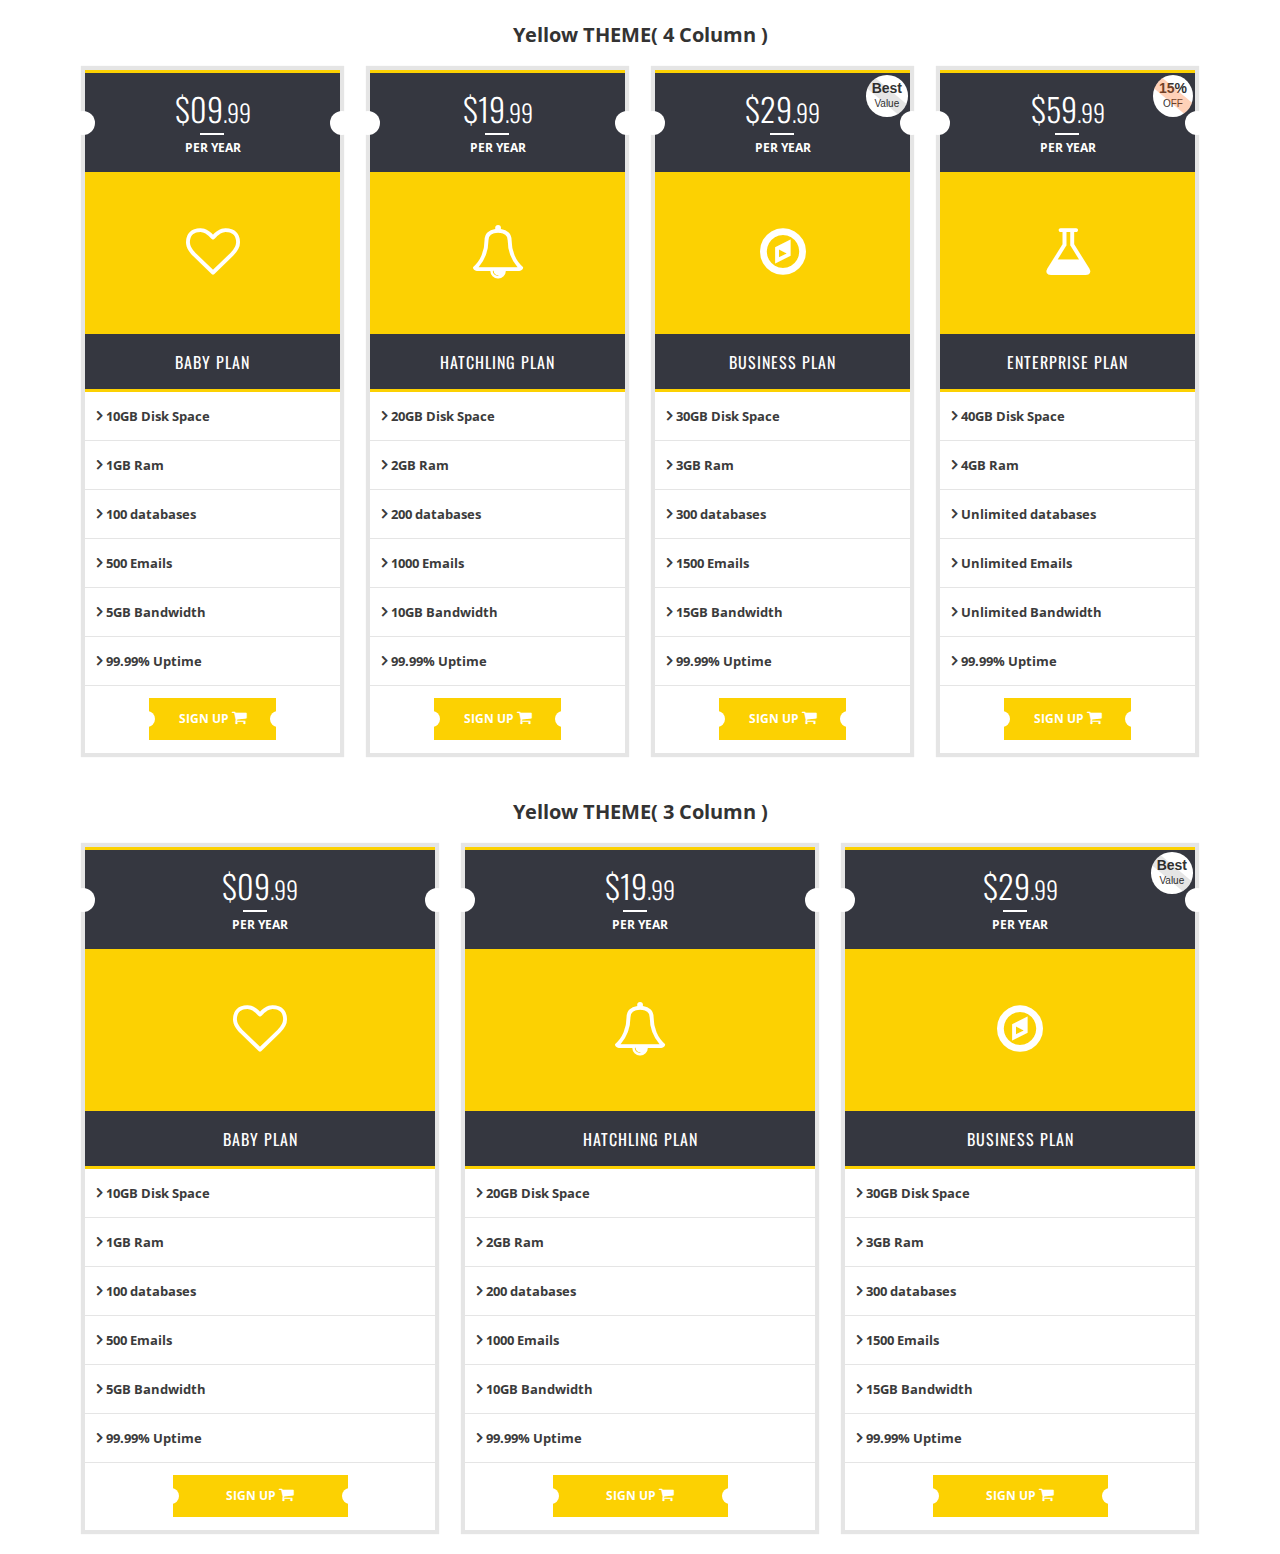
<file: yellow_theme.html>
<!DOCTYPE html>
<!--[if IE 8]> <html lang="en" class="ie8"> <![endif]-->
<!--[if !IE]><!--> <html lang="en"> <!--<![endif]-->

    <head>
        <meta charset="utf-8">
        <title>BWL Power Pricing Table - Bootstrap Version - Yellow Theme</title>
        <meta name="viewport" content="width=device-width, initial-scale=1, maximum-scale=1">
        <meta name="description" content="">
        <meta name="author" content="">
        <link href='http://fonts.googleapis.com/css?family=Oswald|Open+Sans:400,600,300' rel='stylesheet' type='text/css'>
        <!-- Le styles -->
        

        <!-- HTML5 shim, for IE6-8 support of HTML5 elements -->
        <!--[if lt IE 9]>
          <script src="http://html5shim.googlecode.com/svn/trunk/html5.js"></script>
        <![endif]-->

        <!-- Fav and touch icons -->
        <link rel="apple-touch-icon-precomposed" sizes="144x144" href="">
        <link rel="apple-touch-icon-precomposed" sizes="114x114" href="">
        <link rel="apple-touch-icon-precomposed" sizes="72x72" href="">
        <link rel="apple-touch-icon-precomposed" href="">
        <link rel="shortcut icon" href="favicon.png">
        <link href="css/bootstrap.min.css" rel="stylesheet">
        <link href="css/font-awesome.css" rel="stylesheet">
        <link href="css/styles.css" rel="stylesheet">
        <link href="css/demo.css" rel="stylesheet">
        
    </head>


    <body>
        
        <div class="container">
             <h2 class="demo-title">Yellow THEME( 4 Column )</h2>
        </div>
        
        <!-- Start Copy From Here!-->
        <div class="container">
            
            <!--Starting of Baby Standard Plan!-->
            
            <div class="col-md-3 col-sm-12">
                
                <div class="power-pricing-table">
                
                    <div class="planbg yellow_theme">

                        <div class="packagetypebg">
                            <div class="package_amount_duration">
                                <span class="amount">$09<i>.99</i></span>
                                <span class="duration">Per Year</span>
                            </div> <!-- end .package_amount_duration -->
                        </div> <!-- end .packagetypebg -->

                        <div class="planholder"><!--begin planholder!-->

                            <div class="iconbg">
                                <i class="fa fa-heart-o"></i>
                            </div>

                            <div class="plan_price_title">Baby Plan</div>

                            <ul class="features">
                                <li class="featone"><i class="fa fa-angle-right"></i> 10GB Disk Space </li>
                                <li class="featone"><i class="fa fa-angle-right"></i> 1GB Ram</li>
                                <li class="featone"><i class="fa fa-angle-right"></i> 100 databases</li>
                                <li class="featone"><i class="fa fa-angle-right"></i> 500 Emails</li>
                                <li class="featone"><i class="fa fa-angle-right"></i> 5GB Bandwidth</li>
                                <li class="featone"><i class="fa fa-angle-right"></i> 99.99% Uptime</li>
                            </ul><!--end .features !-->


                            <div class="selectpackage">
                                <a href="#">Sign Up <i class="fa fa-shopping-cart"></i></a>
                            </div><!--Select Button Ends here!-->
                        </div><!--end planholder!-->
                    </div><!--end planbg!-->
                
                </div> <!-- end .power-pricing-table  -->
                
            </div><!--End Baby Standard Plan!-->
            

            <!--Start Hatchling Plan!-->
            <div class="col-md-3 col-sm-12">
                
                <div class="power-pricing-table">
                
                    <div class="planbg yellow_theme">
                        <div class="packagetypebg">
                            <div class="package_amount_duration">
                                <span class="amount">$19<i>.99</i></span>
                                <span class="duration">Per Year</span>
                            </div> <!-- end .package_amount_duration -->
                        </div> <!-- end .packagetypebg -->

                        <div class="planholder"><!--begin planholder!-->

                            <div class="iconbg">
                                <i class="fa fa-bell-o"></i>
                            </div>

                            <div class="plan_price_title">Hatchling Plan</div>

                            <ul class="features">
                                <li class="featone"><i class="fa fa-angle-right"></i> 20GB Disk Space </li>
                                <li class="featone"><i class="fa fa-angle-right"></i> 2GB Ram</li>
                                <li class="featone"><i class="fa fa-angle-right"></i> 200 databases</li>
                                <li class="featone"><i class="fa fa-angle-right"></i> 1000 Emails</li>
                                <li class="featone"><i class="fa fa-angle-right"></i> 10GB Bandwidth</li>
                                <li class="featone"><i class="fa fa-angle-right"></i> 99.99% Uptime</li>
                            </ul><!--end .features !-->


                            <div class="selectpackage">
                                <a href="#">Sign Up <i class="fa fa-shopping-cart"></i></a>
                            </div><!--Select Button Ends here!-->
                        </div><!--end planholder!-->
                    </div><!--end planbg!-->
            
                </div> <!-- end .power-pricing-table  -->
                 
            </div> <!--End Hatchling Plan!-->
           

            <!--Start Business Plan!-->
            <div class="col-md-3 col-sm-12">
                
                <div class="power-pricing-table">
              
                    <div class="planbg yellow_theme">
                        <div class="packagetypebg">
                            <div class="package_amount_duration">
                                <span class="amount">$29<i>.99</i></span>
                                <span class="duration">Per Year</span>
                            </div> <!-- end .package_amount_duration -->

                            <div class="ribbon-badge">
                                <span class="amount">Best</span>
                                <span class="badge-text">Value</span>
                            </div> <!-- end .ribbon-badge -->

                        </div> <!-- end .packagetypebg -->

                        <div class="planholder">

                            <div class="iconbg">
                                <i class="fa fa-compass"></i>
                            </div>


                            <div class="plan_price_title">Business Plan</div>

                            <ul class="features">
                                <li class="featone"><i class="fa fa-angle-right"></i> 30GB Disk Space </li>
                                <li class="featone"><i class="fa fa-angle-right"></i> 3GB Ram</li>
                                <li class="featone"><i class="fa fa-angle-right"></i> 300 databases</li>
                                <li class="featone"><i class="fa fa-angle-right"></i> 1500 Emails</li>
                                <li class="featone"><i class="fa fa-angle-right"></i> 15GB Bandwidth</li>
                                <li class="featone"><i class="fa fa-angle-right"></i> 99.99% Uptime</li>
                            </ul><!--end .features !-->


                            <div class="selectpackage">
                                <a href="#">Sign Up <i class="fa fa-shopping-cart"></i></a>
                            </div><!--Select Button Ends here!-->
                        </div><!--end planholder!-->
                    </div><!--end planbg!-->
                
                </div> <!-- end .power-pricing-table  -->
                
            </div><!--End Business Plan!-->
            

            <!--Begin Enterprise Plan!-->
            <div class="col-md-3 col-sm-12">

                <div class="power-pricing-table">
                
                    <div class="planbg yellow_theme">
                
                        <div class="packagetypebg">
                            <div class="package_amount_duration">
                                <span class="amount">$59<i>.99</i></span>
                                <span class="duration">Per Year</span>
                            </div> <!-- end .package_amount_duration -->

                            <div class="ribbon-badge ribbon-orange-theme">
                                <span class="amount">15%</span>
                                <span class="badge-text">OFF</span>
                            </div> <!-- end .ribbon-badge -->

                        </div> <!-- end .packagetypebg -->

                        <div class="planholder"><!--begin planholder!-->

                            <div class="iconbg">
                                <i class="fa fa-flask"></i>
                            </div>

                            <div class="plan_price_title">Enterprise Plan</div>

                            <ul class="features">
                                <li class="featone"><i class="fa fa-angle-right"></i> 40GB Disk Space </li>
                                <li class="featone"><i class="fa fa-angle-right"></i> 4GB Ram</li>
                                <li class="featone"><i class="fa fa-angle-right"></i> Unlimited databases</li>
                                <li class="featone"><i class="fa fa-angle-right"></i> Unlimited Emails</li>
                                <li class="featone"><i class="fa fa-angle-right"></i> Unlimited Bandwidth</li>
                                <li class="featone"><i class="fa fa-angle-right"></i> 99.99% Uptime</li>
                            </ul><!--end .features !-->


                            <div class="selectpackage">
                                <a href="#">Sign Up <i class="fa fa-shopping-cart"></i></a>
                            </div><!--Select Button Ends here!-->
                        </div><!--end planholder!-->
                    </div><!--end planbg!-->
                
                </div> <!-- end .power-pricing-table  -->
            
            </div> <!--End Enterprise Plan!-->
            
        </div><!--Stop Copy In Here!-->
        
        
        <div class="container">
             <h2 class="demo-title">Yellow THEME( 3 Column )</h2>
        </div>
        
        <!-- Start Copy From Here!-->
        <div class="container">
            
            <!--Starting of Baby Standard Plan!-->
            
            <div class="col-md-4 col-sm-12">
                
                <div class="power-pricing-table">
                
                    <div class="planbg yellow_theme">

                        <div class="packagetypebg">
                            <div class="package_amount_duration">
                                <span class="amount">$09<i>.99</i></span>
                                <span class="duration">Per Year</span>
                            </div> <!-- end .package_amount_duration -->
                        </div> <!-- end .packagetypebg -->

                        <div class="planholder"><!--begin planholder!-->

                            <div class="iconbg">
                                <i class="fa fa-heart-o"></i>
                            </div>

                            <div class="plan_price_title">Baby Plan</div>

                            <ul class="features">
                                <li class="featone"><i class="fa fa-angle-right"></i> 10GB Disk Space </li>
                                <li class="featone"><i class="fa fa-angle-right"></i> 1GB Ram</li>
                                <li class="featone"><i class="fa fa-angle-right"></i> 100 databases</li>
                                <li class="featone"><i class="fa fa-angle-right"></i> 500 Emails</li>
                                <li class="featone"><i class="fa fa-angle-right"></i> 5GB Bandwidth</li>
                                <li class="featone"><i class="fa fa-angle-right"></i> 99.99% Uptime</li>
                            </ul><!--end .features !-->


                            <div class="selectpackage">
                                <a href="#">Sign Up <i class="fa fa-shopping-cart"></i></a>
                            </div><!--Select Button Ends here!-->
                        </div><!--end planholder!-->
                    </div><!--end planbg!-->
                
                </div> <!-- end .power-pricing-table  -->
                
            </div><!--End Baby Standard Plan!-->
            

            <!--Start Hatchling Plan!-->
            <div class="col-md-4 col-sm-12">
                
                <div class="power-pricing-table">
                
                    <div class="planbg yellow_theme">
                        <div class="packagetypebg">
                            <div class="package_amount_duration">
                                <span class="amount">$19<i>.99</i></span>
                                <span class="duration">Per Year</span>
                            </div> <!-- end .package_amount_duration -->
                        </div> <!-- end .packagetypebg -->

                        <div class="planholder"><!--begin planholder!-->

                            <div class="iconbg">
                                <i class="fa fa-bell-o"></i>
                            </div>

                            <div class="plan_price_title">Hatchling Plan</div>

                            <ul class="features">
                                <li class="featone"><i class="fa fa-angle-right"></i> 20GB Disk Space </li>
                                <li class="featone"><i class="fa fa-angle-right"></i> 2GB Ram</li>
                                <li class="featone"><i class="fa fa-angle-right"></i> 200 databases</li>
                                <li class="featone"><i class="fa fa-angle-right"></i> 1000 Emails</li>
                                <li class="featone"><i class="fa fa-angle-right"></i> 10GB Bandwidth</li>
                                <li class="featone"><i class="fa fa-angle-right"></i> 99.99% Uptime</li>
                            </ul><!--end .features !-->


                            <div class="selectpackage">
                                <a href="#">Sign Up <i class="fa fa-shopping-cart"></i></a>
                            </div><!--Select Button Ends here!-->
                        </div><!--end planholder!-->
                    </div><!--end planbg!-->
            
                </div> <!-- end .power-pricing-table  -->
                 
            </div> <!--End Hatchling Plan!-->
           

            <!--Start Business Plan!-->
            <div class="col-md-4 col-sm-12">
                
                <div class="power-pricing-table">
              
                    <div class="planbg yellow_theme">
                        <div class="packagetypebg">
                            <div class="package_amount_duration">
                                <span class="amount">$29<i>.99</i></span>
                                <span class="duration">Per Year</span>
                            </div> <!-- end .package_amount_duration -->

                            <div class="ribbon-badge">
                                <span class="amount">Best</span>
                                <span class="badge-text">Value</span>
                            </div> <!-- end .ribbon-badge -->

                        </div> <!-- end .packagetypebg -->

                        <div class="planholder">

                            <div class="iconbg">
                                <i class="fa fa-compass"></i>
                            </div>


                            <div class="plan_price_title">Business Plan</div>

                            <ul class="features">
                                <li class="featone"><i class="fa fa-angle-right"></i> 30GB Disk Space </li>
                                <li class="featone"><i class="fa fa-angle-right"></i> 3GB Ram</li>
                                <li class="featone"><i class="fa fa-angle-right"></i> 300 databases</li>
                                <li class="featone"><i class="fa fa-angle-right"></i> 1500 Emails</li>
                                <li class="featone"><i class="fa fa-angle-right"></i> 15GB Bandwidth</li>
                                <li class="featone"><i class="fa fa-angle-right"></i> 99.99% Uptime</li>
                            </ul><!--end .features !-->


                            <div class="selectpackage">
                                <a href="#">Sign Up <i class="fa fa-shopping-cart"></i></a>
                            </div><!--Select Button Ends here!-->
                        </div><!--end planholder!-->
                    </div><!--end planbg!-->
                
                </div> <!-- end .power-pricing-table  -->
                
            </div><!--End Business Plan!-->
            
        </div><!--Stop Copy In Here!-->
        
    </body>
    
</html>
</file>
<file: css/styles.css>
/* CSS crunched with Crunch - http://crunchapp.net/ */
@charset "utf-8";
/**
 * File: styles.css
 * Description : Contains all necessary styling for the BWL Energy Pricing Table 
 * Author: xenioushk
 * Credits: http://www.bluewindlab.net
 * Project: BWL Power Pricing Table (Bootstrap Version)
 **/
/*========================================================================*/
/*   TABLE OF CONTENT
/*========================================================================*/
/*
/*     01. PRICING TABLE STYLES
/*     02. RED THEME
/*     03. BLUE THEME
/*     04. GREEN THEME
/*     05. ORANGE THEME
/*     06. YELLOW THEME
/*     07. PRICING TABLE HELPERS
/*     08. RESPONSIVE STYLING
/*
/*========================================================================*/
.clear {
  clear: both;
}
/***********************************************************************************************/
/*  01. PRICING TABLE STYLES */
/***********************************************************************************************/
.power-pricing-table {
  clear: both;
  line-height: 24px;
  -webkit-font-smoothing: antialiased;
  -moz-osx-font-smoothing: grayscale;
  font-smooth: always;
  margin-bottom: 24px;
}
.power-pricing-table .planbg {
  height: auto;
  min-height: 500px;
  -webkit-transition: 0.6s 0.2s ease-out;
  -moz-transition: 0.6s 0.2s ease-out;
  -o-transition: 0.6s 0.2s ease-out;
  transition: 0.6s 0.2s ease-out;
  -webkit-box-shadow: 0 0 1px 4px rgba(0, 0, 0, 0.1);
  -moz-box-shadow: 0 0 1px 4px rgba(0, 0, 0, 0.1);
  box-shadow: 0 0 1px 4px rgba(0, 0, 0, 0.1);
  -webkit-transition: all 0.6s ease-out;
  -moz-transition: all 0.6s ease-out;
  -o-transition: all 0.6s ease-out;
  transition: all 0.6s ease-out;
}
.power-pricing-table .planbg .plan_price_title {
  height: 58px;
  line-height: 32px;
  padding: 12px 0;
  width: 100%;
  background: #353740;
  margin-left: auto;
  margin-right: auto;
  font-family: 'Oswald', sans-serif;
  font-size: 16px;
  font-weight: 400;
  color: #fff;
  text-align: center;
  text-transform: uppercase;
  letter-spacing: 1px;
  position: relative;
}
.power-pricing-table .planbg .planholder {
  width: 100%;
  background: #fff;
  border-top: 0px;
  -moz-box-sizing: border-box;
  -webkit-box-sizing: border-box;
  box-sizing: border-box;
  position: relative;
}
.power-pricing-table .planbg .iconbg {
  width: 100%;
  font-size: 54px;
  color: #fff;
  text-align: center;
  padding: 54px 0;
  display: block;
  position: relative;
  overflow: hidden;
  z-index: 3;
}
.power-pricing-table .planbg .iconbg i {
  color: #ffffff;
  display: inline-block;
  -webkit-transform: rotateY(0deg);
  -moz-transform: rotateY(0deg);
  -ms-transform: rotateY(0deg);
  -o-transform: rotateY(0deg);
  transform: rotateY(0deg);
  box-shadow: 0 0 1px rgba(0, 0, 0, 0);
  z-index: 10;
  -webkit-transition: all 1s ease-out;
  -moz-transition: all 1s ease-out;
  -o-transition: all 1s ease-out;
  transition: all 1s ease-out;
}
.power-pricing-table .planbg .iconbg:hover i {
  -webkit-transform: rotateY(360deg);
  -moz-transform: rotateY(360deg);
  -ms-transform: rotateY(360deg);
  -o-transform: rotateY(360deg);
  transform: rotateY(360deg);
  color: #333333;
}
.power-pricing-table .planbg .packagetypebg {
  width: 100%;
  background: #353740;
  position: relative;
}
.power-pricing-table .planbg .packagetypebg:after {
  content: '';
  position: absolute;
  right: -14px;
  top: 38%;
  width: 24px;
  height: 24px;
  -webkit-border-radius: 100px;
  -moz-border-radius: 100px;
  border-radius: 100px;
  -webkit-background-clip: padding-box;
  -moz-background-clip: padding;
  background-clip: padding-box;
  display: inline-block;
  background: #ffffff;
  z-index: 100;
}
.power-pricing-table .planbg .packagetypebg:before {
  content: '';
  position: absolute;
  left: -14px;
  top: 38%;
  width: 24px;
  height: 24px;
  -webkit-border-radius: 100px;
  -moz-border-radius: 100px;
  border-radius: 100px;
  -webkit-background-clip: padding-box;
  -moz-background-clip: padding;
  background-clip: padding-box;
  display: inline-block;
  background: #ffffff;
  z-index: 100;
}
.power-pricing-table .planbg .packagetypebg .ribbon-badge {
  position: absolute;
  top: 2px;
  right: 2px;
  display: inline-block;
  vertical-align: middle;
  padding: 6px;
  -webkit-border-radius: 100%;
  -moz-border-radius: 100%;
  border-radius: 100%;
  -webkit-background-clip: padding-box;
  -moz-background-clip: padding;
  background-clip: padding-box;
  background: #ffffff;
  z-index: 2;
  overflow: hidden;
}
.power-pricing-table .planbg .packagetypebg .ribbon-badge:after {
  position: absolute;
  content: '';
  width: 21px;
  height: 42px;
  background: rgba(0, 0, 0, 0.1);
  top: 0;
  left: 10px;
  z-index: 1;
  -webkit-transform: skewX(50deg);
  -moz-transform: skewX(50deg);
  -ms-transform: skewX(50deg);
  -o-transform: skewX(50deg);
  transform: skewX(50deg);
  overflow: hidden;
}
.power-pricing-table .planbg .packagetypebg .ribbon-badge span {
  display: block;
  text-align: center;
  line-height: 15px;
  z-index: 2;
}
.power-pricing-table .planbg .packagetypebg .ribbon-badge .amount {
  font-weight: bold;
}
.power-pricing-table .planbg .packagetypebg .ribbon-badge .badge-text {
  font-size: 10px;
}
.power-pricing-table .planbg .packagetypebg div.ribbon-red-theme:after {
  background: rgba(208, 21, 28, 0.2);
}
.power-pricing-table .planbg .packagetypebg div.ribbon-blue-theme:after {
  background: rgba(15, 100, 186, 0.2);
}
.power-pricing-table .planbg .packagetypebg div.ribbon-green-theme:after {
  background: rgba(76, 184, 73, 0.2);
}
.power-pricing-table .planbg .packagetypebg div.ribbon-orange-theme:after {
  background: rgba(255, 104, 21, 0.3);
}
.power-pricing-table .planbg .packagetypebg div.ribbon-yellow-theme:after {
  background: rgba(252, 209, 2, 0.3);
}
.power-pricing-table .planbg .package_amount_duration {
  position: relative;
  overflow: hidden;
  text-align: center;
  line-height: 24px;
  display: block;
  padding: 24px 0 12px 0;
  font-weight: 400;
  color: #ffffff;
  text-transform: uppercase;
  z-index: 10;
}
.power-pricing-table .planbg .package_amount_duration span.amount {
  font-family: 'Oswald', sans-serif;
  font-size: 32px;
  font-weight: 300;
  display: block;
  margin-bottom: 12px;
}
.power-pricing-table .planbg .package_amount_duration span.amount i {
  font-style: normal;
  font-size: 24px;
}
.power-pricing-table .planbg .package_amount_duration span.duration {
  font-family: 'Open Sans', sans-serif;
  font-size: 12px;
  font-weight: bold;
  display: block;
  position: relative;
}
.power-pricing-table .planbg .package_amount_duration span.duration:before {
  position: absolute;
  content: '';
  width: 24px;
  height: 2px;
  background: #ffffff;
  left: 45%;
  top: -3px;
  display: inline-block;
}
.power-pricing-table .planbg .features {
  list-style-type: none;
  margin: 0px;
  padding: 0px;
  border-left: 0px solid #e5e5e5;
  border-right: 0px solid #e5e5e5;
}
.power-pricing-table .planbg .features li {
  font-family: 'Open Sans', sans-serif;
  list-style: none;
  text-align: left;
  background: #f00;
  background: #fff;
  border: 1px solid #e5e5e5;
  border-left: 0px;
  border-right: 0px;
  border-top: 0px;
  width: 100%;
  margin: 0;
  padding: 12px;
  -moz-box-sizing: border-box;
  -webkit-box-sizing: border-box;
  box-sizing: border-box;
  font-size: 13px;
  font-weight: bold;
  color: #3b3b3b;
  -webkit-transition: all 0.3s ease-out;
  -moz-transition: all 0.3s ease-out;
  -o-transition: all 0.3s ease-out;
  transition: all 0.3s ease-out;
}
.power-pricing-table .planbg .features li i {
  font-size: 16px;
  font-weight: bold;
}
.power-pricing-table .planbg .features li:hover {
  background: rgba(195, 195, 195, 0.1);
}
.power-pricing-table .planbg .selectpackage {
  font-family: 'Open Sans', sans-serif;
  font-size: 12px;
  width: 100%;
  list-style: none;
  padding: 0;
  padding-bottom: 1px !important;
  border: 0;
  margin-top: 0px;
}
.power-pricing-table .planbg .selectpackage a {
  text-decoration: none;
  color: #ffffff;
  background: #f7423c;
  width: 50%;
  height: 42px;
  line-height: 42px;
  padding: 0px;
  text-transform: Uppercase;
  font-weight: bold;
  display: block;
  text-align: center;
  margin: 12px auto;
  position: relative;
  -webkit-transition: all 0.3s ease-out;
  -moz-transition: all 0.3s ease-out;
  -o-transition: all 0.3s ease-out;
  transition: all 0.3s ease-out;
  overflow: hidden;
}
.power-pricing-table .planbg .selectpackage a:after {
  content: '';
  position: absolute;
  right: -10px;
  top: 32%;
  width: 16px;
  height: 16px;
  -webkit-border-radius: 100px;
  -moz-border-radius: 100px;
  border-radius: 100px;
  -webkit-background-clip: padding-box;
  -moz-background-clip: padding;
  background-clip: padding-box;
  display: inline-block;
  background: #ffffff;
  z-index: 100;
}
.power-pricing-table .planbg .selectpackage a:before {
  content: '';
  position: absolute;
  left: -10px;
  top: 32%;
  width: 16px;
  height: 16px;
  -webkit-border-radius: 100px;
  -moz-border-radius: 100px;
  border-radius: 100px;
  -webkit-background-clip: padding-box;
  -moz-background-clip: padding;
  background-clip: padding-box;
  display: inline-block;
  background: #ffffff;
  z-index: 100;
}
.power-pricing-table .planbg .selectpackage a:hover,
.power-pricing-table .planbg .selectpackage a:focus {
  background: #c50e08;
}
.power-pricing-table .planbg .selectpackage a i {
  font-size: 16px;
}
.power-pricing-table {
  /***********************************************************************************************/
  /* 02. RED THEME */
  /***********************************************************************************************/
  /***********************************************************************************************/
  /* 03. BLUE THEME */
  /***********************************************************************************************/
  /***********************************************************************************************/
  /* 04. GREEN THEME */
  /***********************************************************************************************/
  /***********************************************************************************************/
  /* 05. ORANGE THEME */
  /***********************************************************************************************/
  /***********************************************************************************************/
  /* 06. YELLOW THEME */
  /***********************************************************************************************/
}
.power-pricing-table .red_theme .plan_price_title {
  border-bottom: 3px solid #f7423c;
}
.power-pricing-table .red_theme .packagetypebg {
  border-top: 3px solid #f7423c;
}
.power-pricing-table .red_theme .features li {
  -webkit-transition: all 0.3s ease-out;
  -moz-transition: all 0.3s ease-out;
  -o-transition: all 0.3s ease-out;
  transition: all 0.3s ease-out;
}
.power-pricing-table .red_theme .features li:hover {
  color: #f7423c;
  border-color: #cccccc;
}
.power-pricing-table .red_theme .iconbg {
  background: #f7423c;
  color: #ffffff;
}
.power-pricing-table .red_theme .selectpackage a {
  color: #ffffff;
  background: #f7423c;
}
.power-pricing-table .red_theme .selectpackage a:hover,
.power-pricing-table .red_theme .selectpackage a:focus {
  background: #c50e08;
}
.power-pricing-table .red_theme .ribbon .ribbon-container {
  border-left: 1px solid #cccccc;
  border-right: 1px solid #cccccc;
  border-bottom: 1px solid #cccccc;
}
.power-pricing-table .red_theme .ribbon .ribbon-base {
  background: #f5130b;
}
.power-pricing-table .red_theme .ribbon .ribbon-base:before {
  border-left: 1px dashed #f7423c;
  border-right: 1px dashed #f7423c;
  border-bottom: 1px dashed #f7423c;
}
.power-pricing-table .red_theme .ribbon .ribbon-text {
  color: #ffffff;
}
.power-pricing-table .blue_theme .plan_price_title {
  border-bottom: 3px solid #4285f4;
}
.power-pricing-table .blue_theme .packagetypebg {
  border-top: 3px solid #4285f4;
}
.power-pricing-table .blue_theme .features li {
  -webkit-transition: all 0.3s ease-out;
  -moz-transition: all 0.3s ease-out;
  -o-transition: all 0.3s ease-out;
  transition: all 0.3s ease-out;
}
.power-pricing-table .blue_theme .features li:hover {
  color: #4285f4;
  border-color: #cccccc;
}
.power-pricing-table .blue_theme .iconbg {
  background: #4285f4;
  color: #ffffff;
}
.power-pricing-table .blue_theme .selectpackage a {
  color: #ffffff;
  background: #4285f4;
}
.power-pricing-table .blue_theme .selectpackage a:hover,
.power-pricing-table .blue_theme .selectpackage a:focus {
  background: #0b51c5;
}
.power-pricing-table .blue_theme .ribbon .ribbon-container {
  border-left: 1px solid #cccccc;
  border-right: 1px solid #cccccc;
  border-bottom: 1px solid #cccccc;
}
.power-pricing-table .blue_theme .ribbon .ribbon-base {
  background: #1266f1;
}
.power-pricing-table .blue_theme .ribbon .ribbon-base:before {
  border-left: 1px dashed #4285f4;
  border-right: 1px dashed #4285f4;
  border-bottom: 1px dashed #4285f4;
}
.power-pricing-table .blue_theme .ribbon .ribbon-text {
  color: #ffffff;
}
.power-pricing-table .green_theme .plan_price_title {
  border-bottom: 3px solid #41a03f;
}
.power-pricing-table .green_theme .packagetypebg {
  border-top: 3px solid #41a03f;
}
.power-pricing-table .green_theme .features li {
  -webkit-transition: all 0.3s ease-out;
  -moz-transition: all 0.3s ease-out;
  -o-transition: all 0.3s ease-out;
  transition: all 0.3s ease-out;
}
.power-pricing-table .green_theme .features li:hover {
  color: #41a03f;
  border-color: #cccccc;
}
.power-pricing-table .green_theme .iconbg {
  background: #41a03f;
  color: #ffffff;
}
.power-pricing-table .green_theme .selectpackage a {
  color: #ffffff;
  background: #41a03f;
}
.power-pricing-table .green_theme .selectpackage a:hover,
.power-pricing-table .green_theme .selectpackage a:focus {
  background: #235722;
}
.power-pricing-table .green_theme .ribbon .ribbon-container {
  border-left: 1px solid #cccccc;
  border-right: 1px solid #cccccc;
  border-bottom: 1px solid #cccccc;
}
.power-pricing-table .green_theme .ribbon .ribbon-base {
  background: #327b31;
}
.power-pricing-table .green_theme .ribbon .ribbon-base:before {
  border-left: 1px dashed #41a03f;
  border-right: 1px dashed #41a03f;
  border-bottom: 1px dashed #41a03f;
}
.power-pricing-table .green_theme .ribbon .ribbon-text {
  color: #ffffff;
}
.power-pricing-table .orange_theme .plan_price_title {
  border-bottom: 3px solid #e54b26;
}
.power-pricing-table .orange_theme .packagetypebg {
  border-top: 3px solid #e54b26;
}
.power-pricing-table .orange_theme .features li {
  -webkit-transition: all 0.3s ease-out;
  -moz-transition: all 0.3s ease-out;
  -o-transition: all 0.3s ease-out;
  transition: all 0.3s ease-out;
}
.power-pricing-table .orange_theme .features li:hover {
  color: #e54b26;
  border-color: #cccccc;
}
.power-pricing-table .orange_theme .iconbg {
  background: #e54b26;
  color: #ffffff;
}
.power-pricing-table .orange_theme .selectpackage a {
  color: #ffffff;
  background: #e54b26;
}
.power-pricing-table .orange_theme .selectpackage a:hover,
.power-pricing-table .orange_theme .selectpackage a:focus {
  background: #932b12;
}
.power-pricing-table .orange_theme .ribbon .ribbon-container {
  border-left: 1px solid #cccccc;
  border-right: 1px solid #cccccc;
  border-bottom: 1px solid #cccccc;
}
.power-pricing-table .orange_theme .ribbon .ribbon-base {
  background: #c13817;
}
.power-pricing-table .orange_theme .ribbon .ribbon-base:before {
  border-left: 1px dashed #e54b26;
  border-right: 1px dashed #e54b26;
  border-bottom: 1px dashed #e54b26;
}
.power-pricing-table .orange_theme .ribbon .ribbon-text {
  color: #ffffff;
}
.power-pricing-table .yellow_theme .plan_price_title {
  border-bottom: 3px solid #fcd102;
}
.power-pricing-table .yellow_theme .packagetypebg {
  border-top: 3px solid #fcd102;
}
.power-pricing-table .yellow_theme .features li {
  -webkit-transition: all 0.3s ease-out;
  -moz-transition: all 0.3s ease-out;
  -o-transition: all 0.3s ease-out;
  transition: all 0.3s ease-out;
}
.power-pricing-table .yellow_theme .features li:hover {
  color: #fcd102;
  border-color: #cccccc;
}
.power-pricing-table .yellow_theme .iconbg {
  background: #fcd102;
  color: #ffffff;
}
.power-pricing-table .yellow_theme .selectpackage a {
  color: #ffffff;
  background: #fcd102;
}
.power-pricing-table .yellow_theme .selectpackage a:hover,
.power-pricing-table .yellow_theme .selectpackage a:focus {
  background: #977d01;
}
.power-pricing-table .yellow_theme .ribbon .ribbon-container {
  border-left: 1px solid #cccccc;
  border-right: 1px solid #cccccc;
  border-bottom: 1px solid #cccccc;
}
.power-pricing-table .yellow_theme .ribbon .ribbon-base {
  background: #c9a702;
}
.power-pricing-table .yellow_theme .ribbon .ribbon-base:before {
  border-left: 1px dashed #fcd102;
  border-right: 1px dashed #fcd102;
  border-bottom: 1px dashed #fcd102;
}
.power-pricing-table .yellow_theme .ribbon .ribbon-text {
  color: #ffffff;
}
/***********************************************************************************************/
/* 07. PRICING TABLE HELPERS */
/***********************************************************************************************/
.bpt-align-left {
  text-align: left;
}
.bpt-align-center {
  text-align: center;
}
.bpt-align-right {
  text-align: right;
}
/***********************************************************************************************/
/* 08. RESPONSIVE STYLING */
/***********************************************************************************************/
@media only screen and (min-width: 0px) and (max-width: 479px) {
  .power-pricing-table {
    margin-bottom: 24px;
  }
}
</file>
<file: css/demo.css>
/*
To change this license header, choose License Headers in Project Properties.
To change this template file, choose Tools | Templates
and open the template in the editor.
*/
/* 
    Created on : Jun 28, 2014, 1:25:13 PM
    Author     : Mahbub
*/

h2.demo-title{
    
      font-family: 'Open Sans', sans-serif;
      font-size: 20px;
      font-weight: bold;
      margin: 24px 0;
      text-align: center;
    
}
</file>
